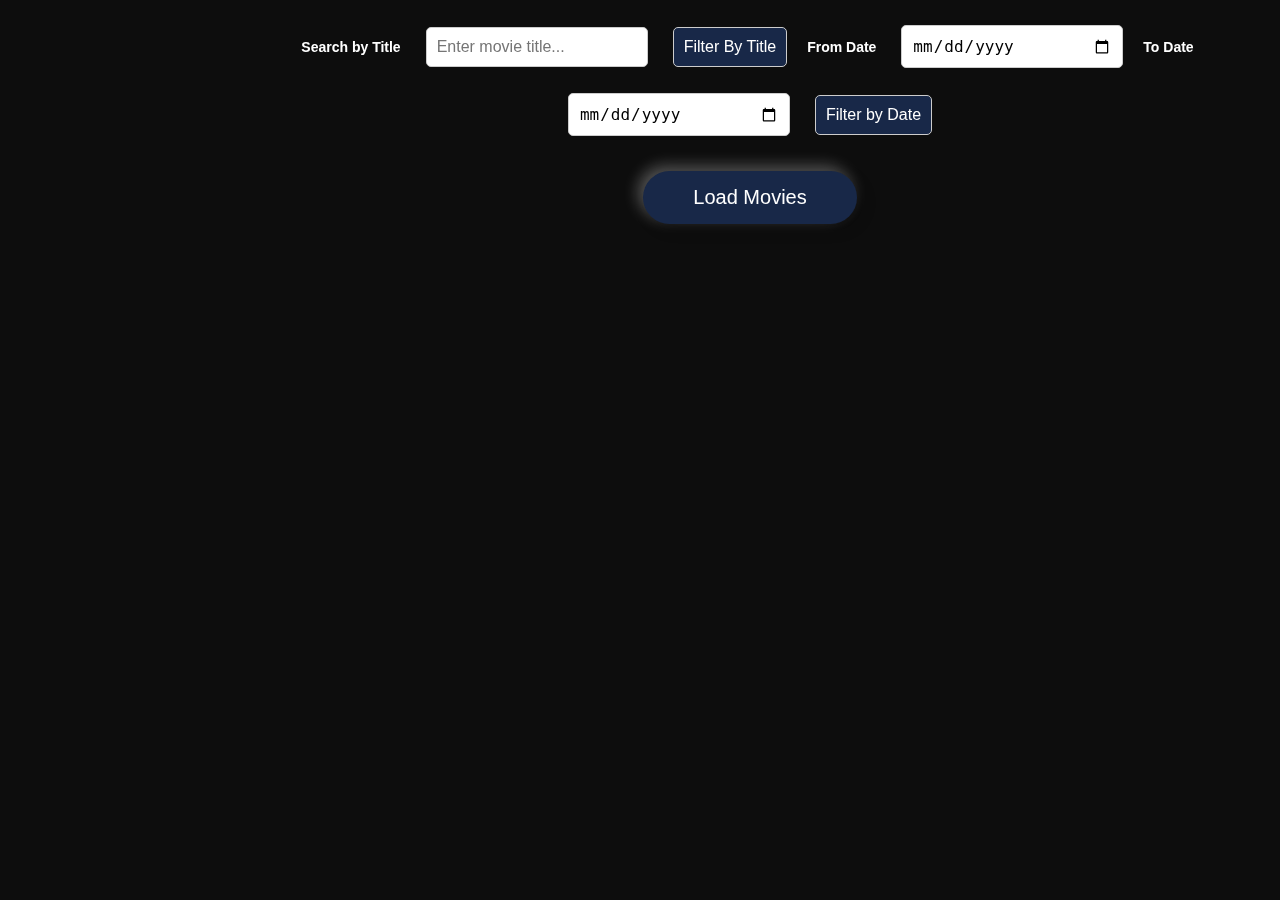
<file: HomeWork/Website/index.html>
﻿<!DOCTYPE html>
<html lang="en">
<head>
    <meta charset="utf-8" />
    <title>My Movies</title>
    <link href="styles/style.css" rel="stylesheet" />
    <link href="styles/notification.css" rel="stylesheet" />
    <link href="styles/navbar.css" rel="stylesheet" />

    <!-- External Libraries -->
    <script src="https://code.jquery.com/jquery-3.7.1.min.js"
            integrity="sha256-/JqT3SQfawRcv/BIHPThkBvs0OEvtFFmqPF/lYI/Cxo="
            crossorigin="anonymous"></script>

    <!-- Application Scripts -->
    <script src="scripts/ajaxCalls.js"></script>
    <script src="scripts/utils.js"></script>
    <script src="scripts/config.js"></script>
    <script src="scripts/domHelpers.js"></script>
    <script src="scripts/handlers.js"></script>
    <script src="scripts/notifications.js"></script>
    <script src="scripts/render.js"></script>
    <script src="scripts/index.js"></script>
    <script src="scripts/navbar.js"></script>

</head>
<body>
    <div class="container">
        <div id="notification" class="notification"></div>
        <div class="filters">
            <!-- Title Filter -->
            <label for="filterTitle" class="filter-label">Search by Title</label>
            <input type="text" id="filterTitle" placeholder="Enter movie title..." />
            <button id="filterTitleBtn">Filter By Title</button>

            <!-- Date Filters -->
            <label for="startDate" class="filter-label">From Date</label>
            <input type="date" id="startDate" />
            <label for="endDate" class="filter-label">To Date</label>
            <input type="date" id="endDate" />
            <button id="filterDateBtn">Filter by Date</button>
        </div>
        <div id="activeFilter" class="active-filter"></div>
        <h1 id="title"></h1>
        <div id="moviesContainer"></div>
        <button id="loadBtn">Load Movies</button>
        <div id="paginationControls" style="display: none;" class="pagination-controls">
            <button id="prevBtn" class="pagination-btn">Previous</button>
            <span id="pageNumbers"></span>
            <button id="nextBtn" class="pagination-btn">Next</button>
        </div>
        <!-- Rent Movie Overlay -->
        <div id="rentOverlay">
            <div id="rentPopup">
                <button id="closeRentPopup">&times;</button>
                <h3>Rent Movie</h3>
                <form id="rentMovieForm">
                    <div>
                        <label>
                            Rent until:
                            <input type="date" id="rentUntilInput" required min="">
                        </label>
                    </div>
                    <div>
                        Total cost: <span id="rentCost">0</span> $
                    </div>
                    <button type="submit" class="btn">Confirm Rent</button>
                </form>
            </div>
        </div>
    </div>
</body>
</html>
</file>
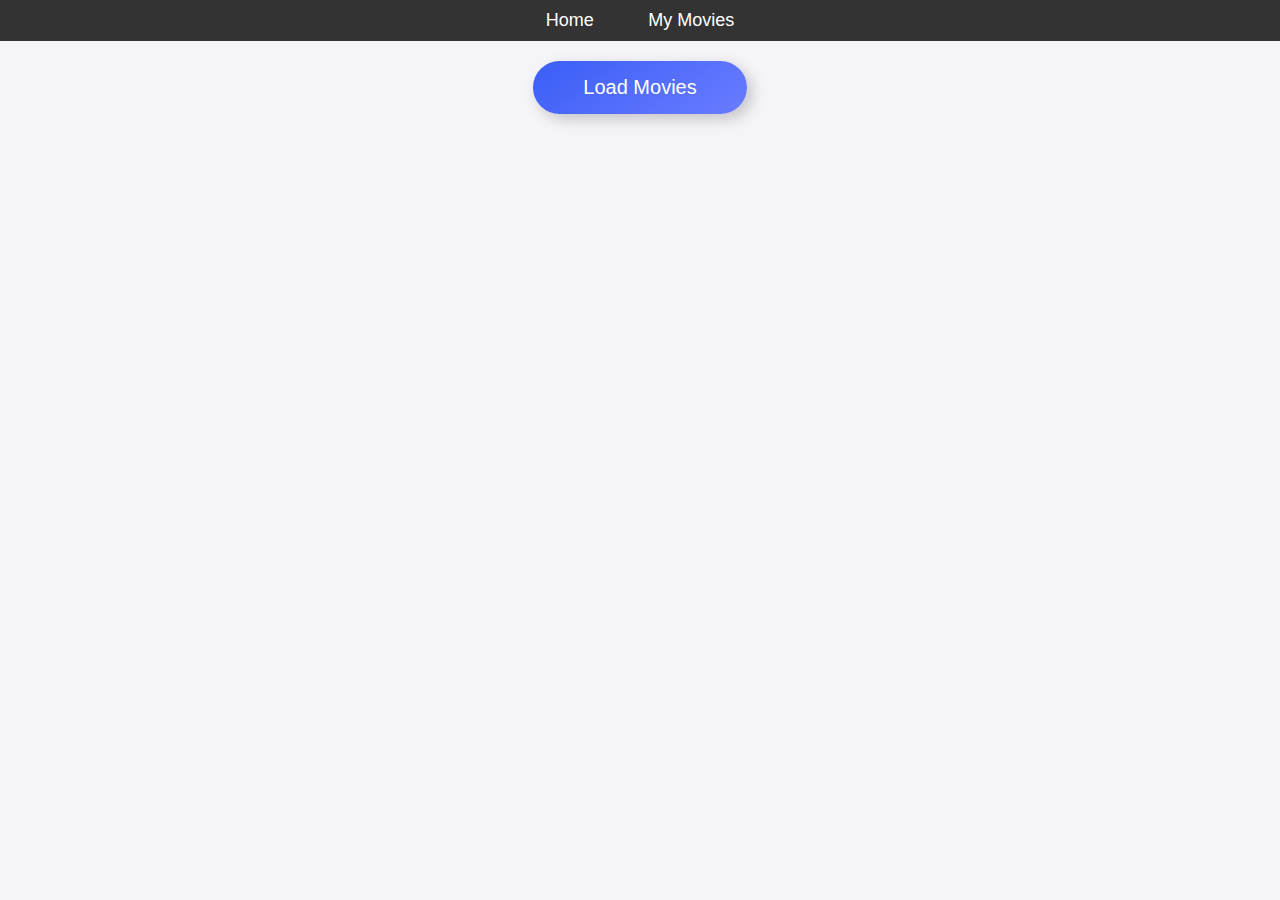
<file: hw2/MoviesWebsite/index.html>
﻿<!DOCTYPE html>
<html>
<head>
    <meta charset="utf-8" />
    <title></title>
    <link href="styles/style.css" rel="stylesheet" />
    <script src="scripts/movies-db.js"></script>
    <script src="https://code.jquery.com/jquery-3.7.1.min.js"
            integrity="sha256-/JqT3SQfawRcv/BIHPThkBvs0OEvtFFmqPF/lYI/Cxo="
            crossorigin="anonymous"></script>
    <script src="scripts/ajaxCalls.js"></script>
    <script>
        $(document).ready(renderMovies);


        function renderMovies() {
          
            const moviesContainer = $('#moviesContainer');
            const title = $('#title');


            $('#loadBtn').click(function () {
                $(this).hide();
                title.text("All Movies");
                moviesContainer.empty();
                // Render Movies
                movies.forEach(function (movie) {
                    const movieCard = `
                                        <div class="movie-card">
                                            <img src="${movie.primaryImage}" alt="${movie.primaryTitle}">
                                            <h3>${movie.primaryTitle} (${movie.startYear})</h3>
                                            <p>${movie.description}</p>
                                            <button class="btn" onclick="sendToServer('${movie.id}')">Add to Cart</button>
                                        </div>
                                        `;
                    moviesContainer.append(movieCard);
                });
            });
        }
        
        
       
        function sendToServer(movieId) {

            const movie = movies.find(m => m.id == movieId) 

            const movieToSend = {
                Id: movie.id,
                Url: movie.url,
                PrimaryTitle: movie.primaryTitle,
                Description: movie.description,
                PrimaryImage: movie.primaryImage,
                Year: movie.endYear,
                ReleaseDate: movie.releaseDate,
                Language: movie.language,
                Budget: movie.budget,
                GrossWorldwide: movie.grossWorldwide,
                Genres: movie.genres,
                IsAdult: movie.isAdult,
                RuntimeMinutes: movie.runtimeMinutes,
                AverageRating: movie.averageRating,
                NumVotes: movie.numVotes
            }
            const port = 7284
            const url = `https://localhost:${port}/api/Movies`;
            console.log(movie)
            console.log(movieToSend)
            ajaxCall("POST", url, JSON.stringify(movieToSend), insertSCB, insertECS)
           
        }
        function insertSCB(res) {
            console.log(res);
        }

        function insertECS(err) {
            console.log(err);
        }

    </script>
</head>
<body>
    <header>
        <nav>
            <a href="index.html">Home</a>
            <a href="MyMovies.html">My Movies</a>
        </nav>
    </header>
    <div class="container">
        <button id="loadBtn">Load Movies</button>
        <h1 id="title"></h1>
        <div id="moviesContainer"></div>
    </div>

</body>
</html>
</file>
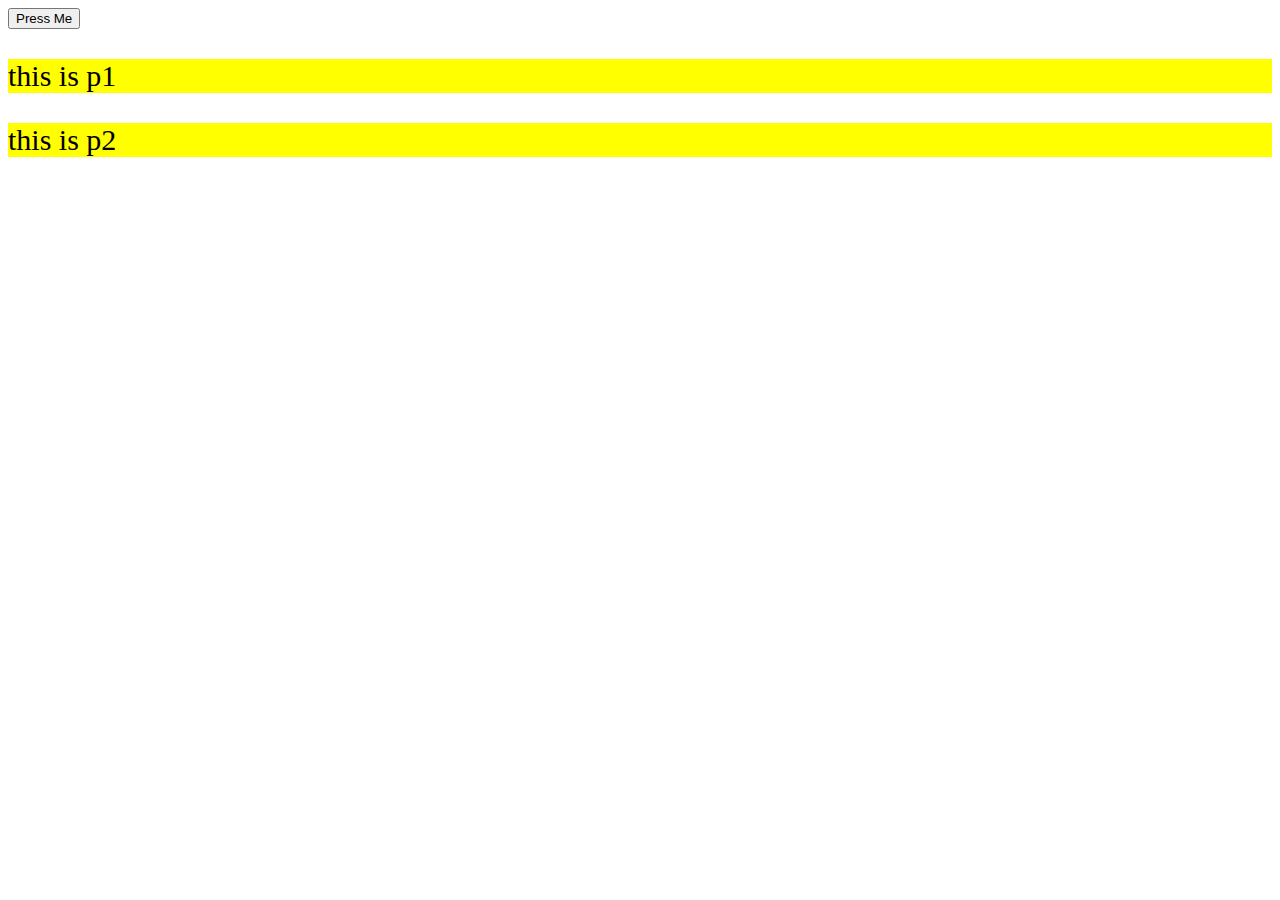
<file: Lessons/jQueryDemo/index.html>
﻿
<html>
<head>
    <meta charset="utf-8" />
    <title></title>

    <script src="https://code.jquery.com/jquery-3.7.1.min.js"
            integrity="sha256-/JqT3SQfawRcv/BIHPThkBvs0OEvtFFmqPF/lYI/Cxo="
            crossorigin="anonymous"></script>


    <style>
        p {
            background-color:yellow;
            font-size:30px;
        }

    </style>


    <script>

        $(document).ready(startOnReady);

        function startOnReady() {
            $("#btn1").click(function () {

               // $("p").hide();
                $("p").eq(1).hide();

            })
        }




    </script>

</head>
<body>

    <button id="btn1">Press Me</button>

    <p> this is p1</p>
    <p> this is p2</p>



</body>
</html>
</file>
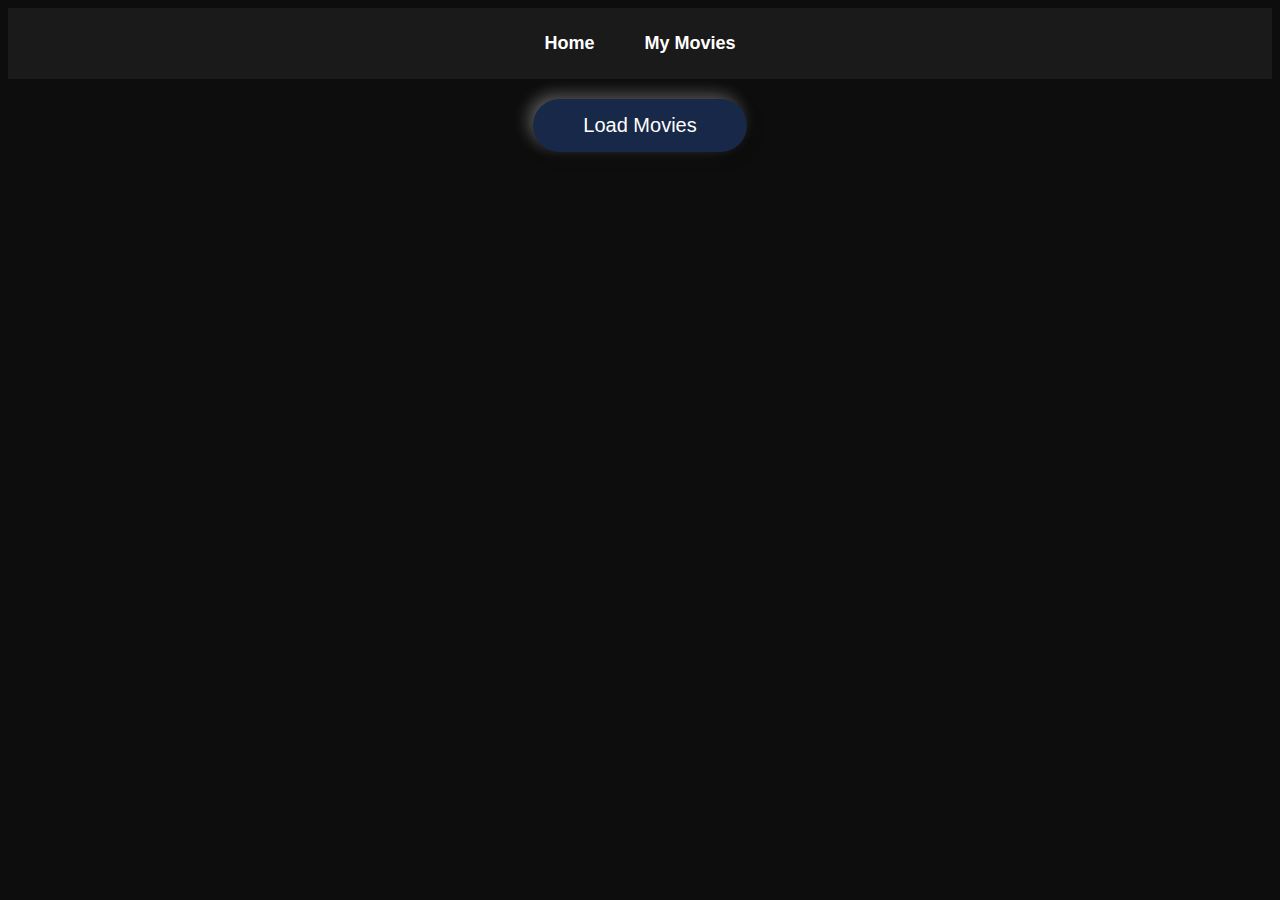
<file: task2ServerSide/Website/index.html>
﻿<!DOCTYPE html>
<html>
<head>
    <meta charset="utf-8" />
    <meta http-equiv="Cache-Control" content="no-cache, no-store, must-revalidate" />
    <meta http-equiv="Pragma" content="no-cache" />
    <meta http-equiv="Expires" content="0" />
    <title>My Movies</title>
    <link href="styles/style.css" rel="stylesheet" />
    <script src="dataBase/movies-db.js"></script>
    <script src="scripts/ajaxCalls.js"></script>
    <script src="https://code.jquery.com/jquery-3.7.1.min.js"
            integrity="sha256-/JqT3SQfawRcv/BIHPThkBvs0OEvtFFmqPF/lYI/Cxo="
            crossorigin="anonymous"></script>
    <script src="scripts/shared.js"></script>
    <script>
        $(document).ready(renderMovies);

        function renderMovies() {
            const moviesContainer = $('#moviesContainer');
            const title = $('#title');

            $('#loadBtn').click(function () {
                $(this).hide();
                title.text("All Movies");
                moviesContainer.empty();
                renderMovieCards('Add to Cart', addToCart, moviesContainer, movies);
            });
        }

        function addToCart(movieId) {
            const movie = movies.find(movie => movie.id === movieId);
            const movieToSend = {
                id: 1,
                url: movie.url,
                primaryTitle: movie.primaryTitle,
                description: movie.description,
                primaryImage: movie.primaryImage,
                year: movie.startYear,
                releaseDate: movie.releaseDate,
                language: movie.language,
                budget: movie.budget,
                grossWorldwide: movie.grossWorldwide,
                genres: Array.isArray(movie.genres) ? movie.genres.join(",") : movie.genres,
                isAdult: movie.isAdult,
                runtimeMinutes: movie.runtimeMinutes,
                averageRating: movie.averageRating,
                numVotes: movie.numVotes
            };
            sendToServer(movieToSend);
        }

        function sendToServer(movie) {
            ajaxCall(
                'POST',
                urlAddToCart,
                JSON.stringify(movie),
                (response) => handleSuccess(
                    response,
                    '🎉 Success! The movie has been added to your cart. You can view it in "My Movies".',
                    'ℹ️ This movie is already in your cart. No duplicate entries allowed.'
                ),
                (error) => handleError(
                    error
                )
            );
        }
    </script>
</head>
<body>
    <header>
        <nav>
            <a href="index.html">Home</a>
            <a href="MyMovies.html">My Movies</a>
        </nav>
    </header>
    <div class="container">
        <div id="notification" class="notification"></div>
        <button id="loadBtn">Load Movies</button>
        <h1 id="title"></h1>
        <div id="moviesContainer"></div>
    </div>
</body>
</html>
</file>
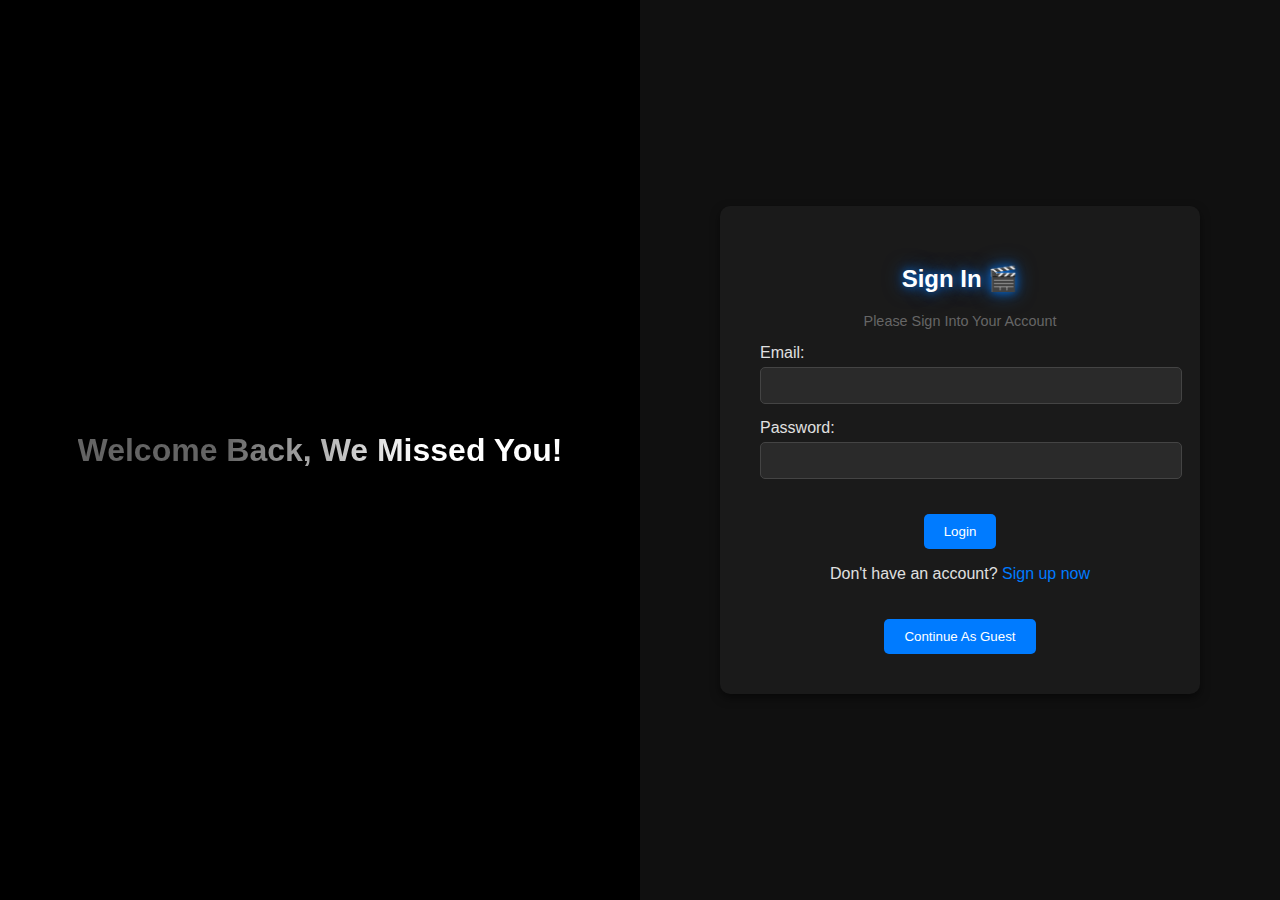
<file: HomeWork/Website/addMovie.html>
﻿<!DOCTYPE html>
<html lang="en">
<head>
    <title>Add Movies</title>
    <meta charset="utf-8">
    <meta name="viewport" content="width=device-width, initial-scale=1">
    <script src="https://ajax.googleapis.com/ajax/libs/jquery/3.3.1/jquery.min.js"></script>
    <script src="scripts/ajaxCalls.js"></script>
    <script src="scripts/notifications.js"></script>
    <script src="scripts/utils.js"></script>
    <script src="scripts/config.js"></script>
    <script src="scripts/addMovie.js"></script>
    <link href="styles/style.css" rel="stylesheet" />
    <link href="styles/notification.css" rel="stylesheet" />

</head>
<body>
    <header>
        <nav id="navbar">
            <a href="index.html">Home</a>
            <a href="MyMovies.html" id="myMovies">My Movies</a>
            <a href="addMovie.html" id="addMovie">Add Movies</a>
            <h3 id="userWelcome">Welcome</h3>
        </nav>
    </header>
    <div class="container">
        <div id="notification" class="notification"></div>
        <form id="movieForm">
            <h2>Insert A new Movie</h2>
            <div class="form-group">
                <label for="url"><span class="red-star">★ </span>URL</label>
                <input type="text" class="form-control" id="url" placeholder="Enter the url of the movie">
            </div>
            <div class="form-group">
                <label for="primaryTitle"><span class="red-star">★ </span>Title</label>
                <input type="text" class="form-control" id="primaryTitle" placeholder="Enter the Title name" required>
            </div>
            <div class="form-group">
                <label for="description"><span class="red-star">★ </span>Description</label>
                <input type="text" class="form-control" id="description" placeholder="Enter a small description about the movie">
            </div>
            <div class="form-group">
                <label for="primaryImage"><span class="red-star">★ </span>Image</label>
                <input type="text" class="form-control" id="primaryImage" placeholder="Enter a link to the movie image" required>
            </div>
            <div class="form-group">
                <label for="year"><span class="red-star">★ </span>Year</label>
                <input type="number" class="form-control" id="year" placeholder="Enter the year" required />
            </div>
            <div class="form-group">
                <label for="releaseDate"><span class="red-star">★ </span>Release Date</label>
                <input type="date" class="form-control" id="releaseDate" placeholder="Enter the release date" required />
            </div>
            <div class="form-group">
                <label for="language"><span class="red-star">★ </span>language</label>
                <input list="language-choices" id="language" name="language-choice" required />

                <datalist id="language-choices">
                    <option value="English"></option>
                    <option value="Italian"></option>
                    <option value="Japanese"></option>
                    <option value="Portuguese"></option>
                    <option value="Korean"></option>
                    <option value="French"></option>
                    <option value="German"></option>
                    <option value="Hindi"></option>
                    <option value="Arabic"></option>
                    <option value="Belarusian"></option>
                    <option value="Danish"></option>
                    <option value="Persian"></option>
                    <option value="Spanish"></option>
                    <option value="Tamil"></option>
                    <option value="Swedish"></option>
                    <option value="Turkish"></option>
                </datalist>
            </div>

            <div class="form-group">
                <label for="budget"><span class="red-star">★ </span>Budget</label>
                <input type="number" class="form-control" id="budget" placeholder="Enter the budget" required />
            </div>
            <div class="form-group">
                <label for="grossWorldwide"><span class="red-star">★ </span>grossWorldwide</label>
                <input type="number" class="form-control" id="grossWorldwide" value = "0"/>
            </div>
            <div class="form-group">
                <label for="genres"><span class="red-star">★ </span>genres</label>
                <input list="genres-choices" id="genres" name="genres-choice" required multiple />
                <datalist id="genres-choices">
                    <option value="Drama"></option>
                    <option value="Crime"></option>
                    <option value="Action"></option>
                    <option value="Adventure"></option>
                    <option value="Fantasy"></option>
                    <option value="Biography"></option>
                    <option value="History"></option>
                    <option value="Western"></option>
                    <option value="Romance"></option>
                    <option value="Sci-Fi"></option>
                    <option value="Mystery"></option>
                    <option value="Family"></option>
                    <option value="Thriller"></option>
                    <option value="War"></option>
                    <option value="Comedy"></option>
                    <option value="Animation"></option>
                    <option value="Music"></option>
                    <option value="Horror"></option>
                    <option value="Film-Noir"></option>
                    <option value="Musical"></option>
                    <option value="Sport"></option>
                </datalist>
            </div>
            <div class="form-group">
                <label for="isAdult">Is Adult</label>
                <input type="checkbox" id="isAdult" />
            </div>
            <div class="form-group">
                <label for="runtimeMinutes"><span class="red-star">★ </span>runtimeMinutes</label>
                <input type="number" class="form-control" id="runtimeMinutes" placeholder="Enter the Runtime in Minutes" required />
            </div>
            <div class="form-group">
                <label for="averageRating"><span class="red-star">★ </span>averageRating</label>
                <input type="number" class="form-control" id="averageRating" value="0" />
            </div>
            <div class="form-group">
                <label for="numVotes"><span class="red-star">★ </span>numVotes</label>
                <input type="number" class="form-control" id="numVotes" value="0" />
            </div>

            <input type="submit" value="Submit BTN" />
        </form>
    </div>


</body>
</html>
</file>
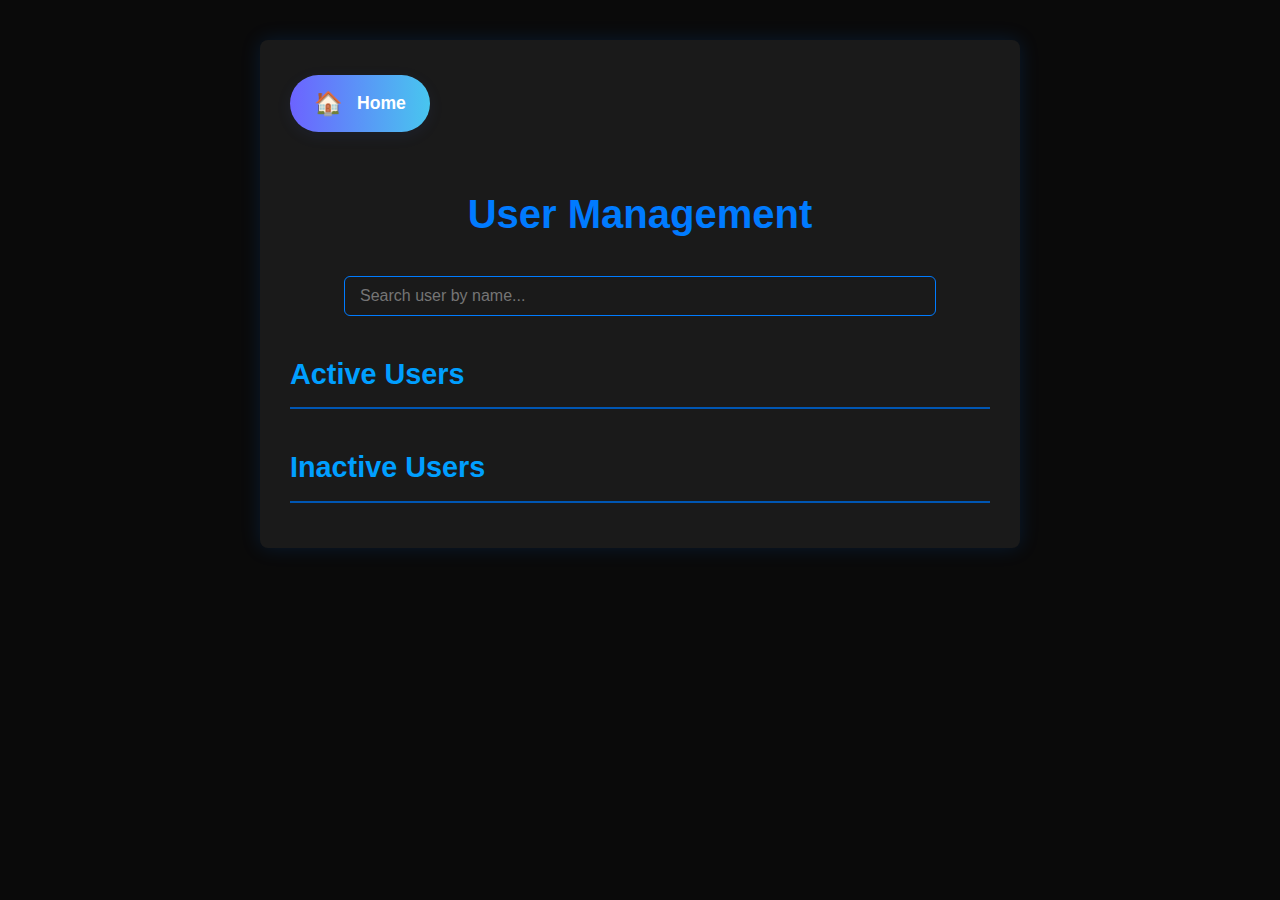
<file: HomeWork/Website/adminPage.html>
﻿<!DOCTYPE html>
<html>
<head>
    <meta charset="utf-8" />
    <title></title>
    <meta name="viewport" content="width=device-width, initial-scale=1.0">
    <title>User Management</title>
    <script src="https://code.jquery.com/jquery-3.6.0.min.js"></script>
    <link href="styles/adminPage.css" rel="stylesheet" />
    <script src="scripts/config.js"></script>
    <script src="scripts/ajaxCalls.js"></script>
    <script src="scripts/adminPage.js"></script>

</head>
<body>
    <div class="container">
        <a href="index.html" class="home-link"><span>🏠</span> Home</a>
        <h1>User Management</h1>

        <div class="search-bar">
            <input type="text" id="search-input" placeholder="Search user by name...">
        </div>

        <div class="user-list-section">
            <h2>Active Users</h2>
            <ul id="active-users-list">
                <!-- Active users will be dynamically inserted here -->
            </ul>
        </div>

        <div class="user-list-section">
            <h2>Inactive Users</h2>
            <ul id="inactive-users-list">
                <!-- Inactive users will be dynamically inserted here -->
            </ul>
        </div>
    </div>

    <template id="user-item-template">
        <li class="user-item">
            <span class="user-name">User Name</span>
            <button class="user-action-button">Action</button>
        </li>
    </template>
</body>
</html>
</file>
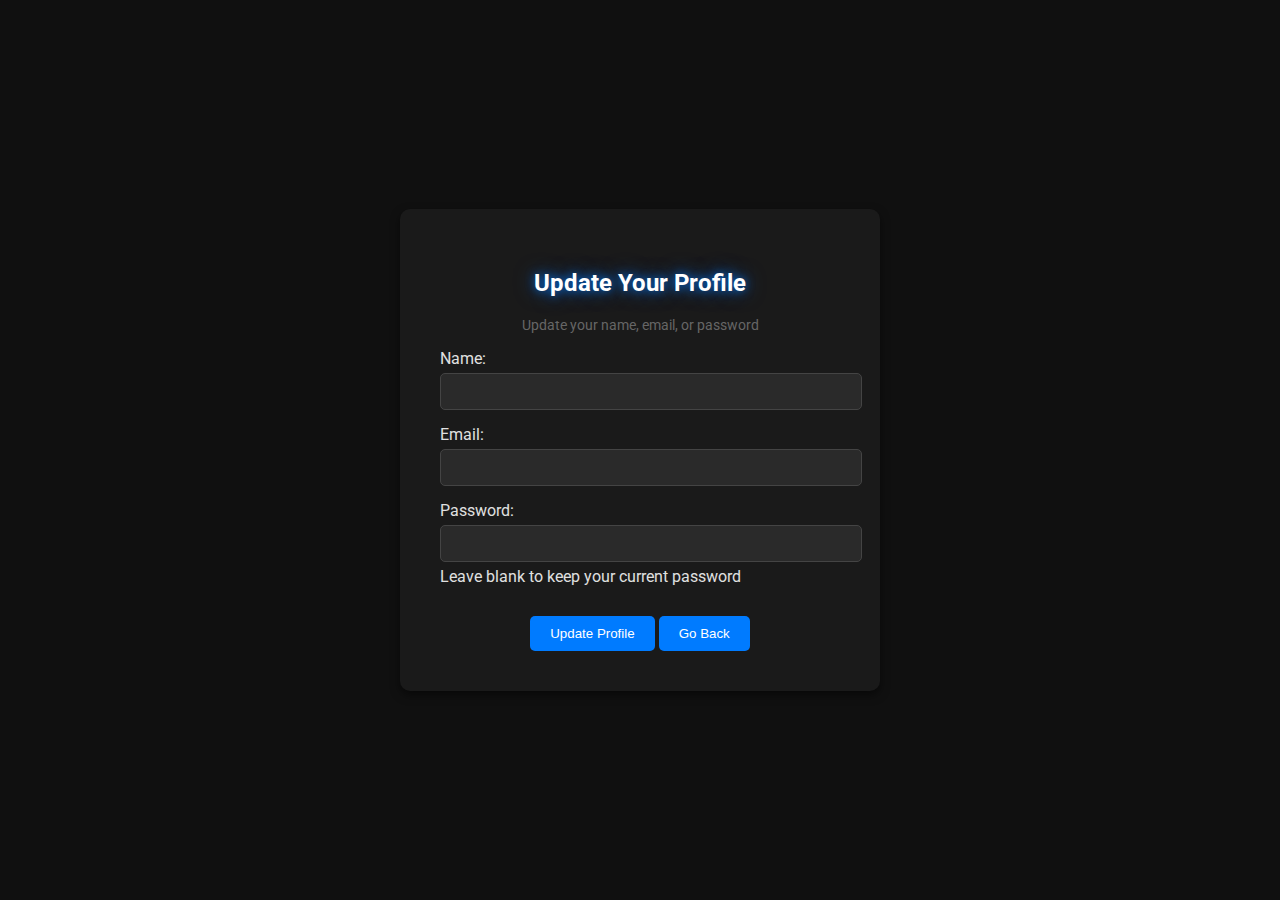
<file: HomeWork/Website/editMyProfile.html>
﻿<!DOCTYPE html>
<html lang="en">
<head>
    <meta charset="utf-8" />
    <title>Login & Register</title>
    <link href="https://fonts.googleapis.com/css2?family=Roboto:wght@400;700&display=swap" rel="stylesheet">
    <link href="styles/editMyProfile.css" rel="stylesheet" />
    <link href="styles/notification.css" rel="stylesheet" />
    <script src="https://code.jquery.com/jquery-3.7.1.min.js"
            integrity="sha256-/JqT3SQfawRcv/BIHPThkBvs0OEvtFFmqPF/lYI/Cxo="
            crossorigin="anonymous"></script>
    <script src="scripts/config.js"></script>
    <script src="scripts/utils.js"></script>
    <script src="scripts/ajaxCalls.js"></script>
    <script src="scripts/notifications.js"></script>
    <script src="scripts/editMyProfile.js"></script>
</head>
<body>
    <div class="notification-container" id="notificationContainer"></div> <!-- Notification container -->

    <div class="container" id="container">
        <div id="notification" class="notification"></div>

        <div class="login-container">
            <form id="editProfileForm">
                <h2>Update Your Profile</h2>
                <p class="subtext">Update your name, email, or password</p>
                <label>
                    Name:
                    <input type="text" id="updateName" required pattern="^[A-Za-z]{2,}$" title="Name must be at least 2 letters and contain only letters.">
                </label>
                <label>
                    Email:
                    <input type="email" id="updateEmail" required pattern="[^@\s]+@[^@\s]+\.[^@\s]+" title="Invalid email address">
                </label>
                <label>
                    Password:
                    <input type="password" id="updatePassword" pattern="^(?=.*[A-Z])(?=.*\d).{8,}$" title="Password must be at least 8 characters long, include at least 1 uppercase letter and 1 number.">
                    <span class="form-helper">Leave blank to keep your current password</span>
                </label>
                <button type="submit" id="submitProfileUpdate">Update Profile</button>
                <button type="button" id="goBack" class="goBack">Go Back</button>
            </form>
        </div>
    </div>
</body>
</html>
</file>
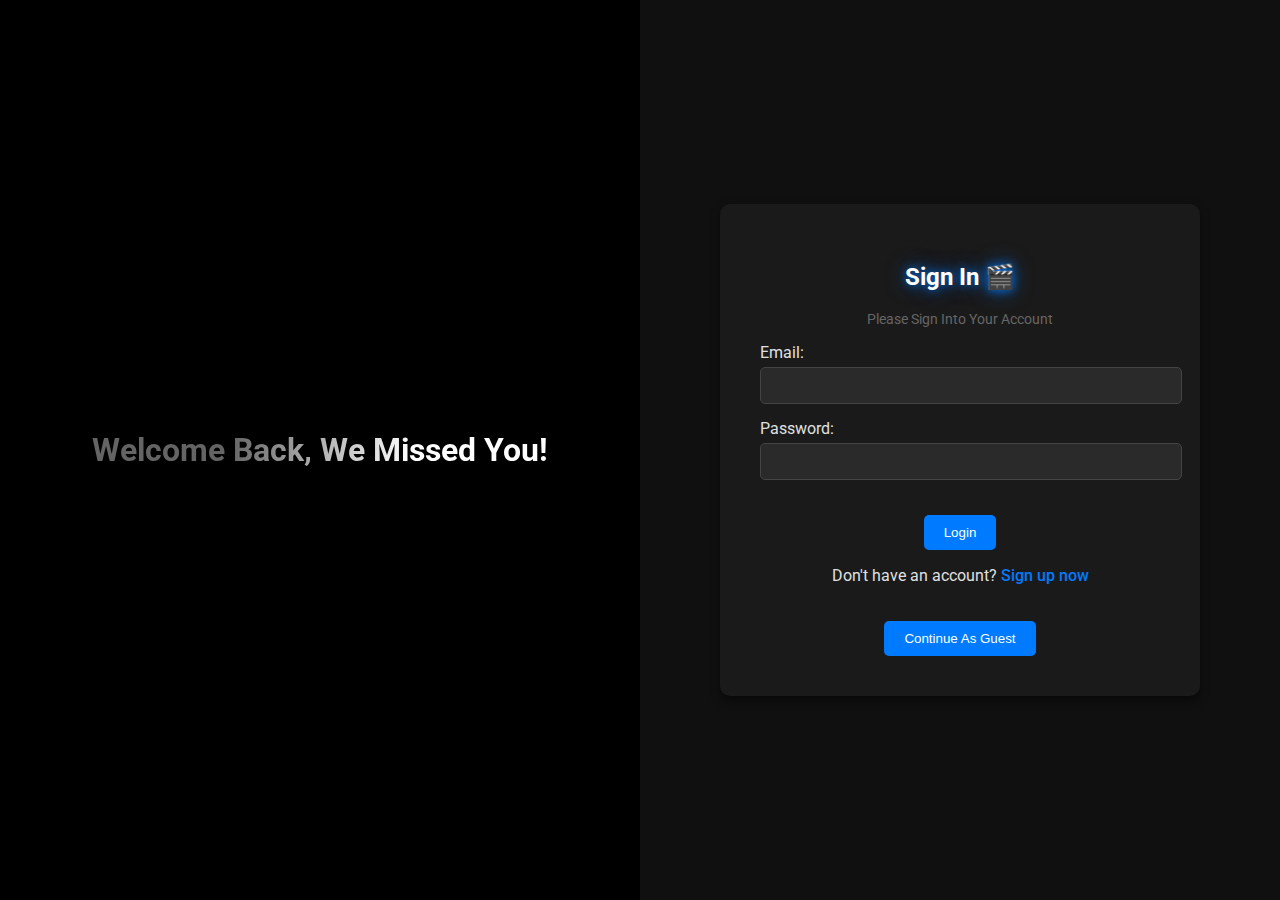
<file: HomeWork/Website/login.html>
﻿<!DOCTYPE html>
<html lang="en">
<head>
    <meta charset="utf-8" />
    <title>Login & Register</title>
    <link href="https://fonts.googleapis.com/css2?family=Roboto:wght@400;700&display=swap" rel="stylesheet">
    <link href="styles/login.css" rel="stylesheet" />
    <link href="styles/notification.css" rel="stylesheet" />
    <script src="https://code.jquery.com/jquery-3.7.1.min.js"
            integrity="sha256-/JqT3SQfawRcv/BIHPThkBvs0OEvtFFmqPF/lYI/Cxo="
            crossorigin="anonymous"></script>
    <script src="scripts/config.js"></script>
    <script src="scripts/utils.js"></script>
    <script src="scripts/ajaxCalls.js"></script>
    <script src="scripts/notifications.js"></script>
    <script src="scripts/loginRegister.js"></script>
</head>
<body>
    <div class="notification-container" id="notificationContainer"></div> <!-- Notification container -->

    <div class="container" id="container">
        <div id="notification" class="notification"></div>
        <!-- Register Form -->
        <div class="register-container">
            <form id="registerForm">
                <h2>Create an Account 🍿</h2>
                <p class="subtext">Fill in your details to create an account.</p>
                <label>Name: <input type="text" id="createName" required pattern="^[A-Za-z]{2,}$" title="Name must be at least 2 letters and contain only letters."></label>
                <label>Email: <input type="email" id="createEmail" required></label>
                <label>Password: <input type="password" id="createPassword" required pattern="^(?=.*[A-Z])(?=.*\d).{8,}$" title="Password must be at least 8 characters long, include at least 1 uppercase letter and 1 number."></label>
                <label>ID: <input type="text" id="createId" required pattern="^\d+$" title="ID must be a numeric value."></label>
                <button type="submit" id="registerButton">Register</button>
                <p>Already have an account? <a href="#" id="openLogin">Login here</a></p>
                <button type="button" class="continue-as-guest secondary-button">Continue As Guest</button>
            </form>
        </div>

        <!-- Login Form -->
        <div class="login-container">
            <form id="loginForm" class="show">
                <h2>Sign In 🎬</h2>
                <p class="subtext">Please Sign Into Your Account</p>
                <label>Email: <input type="text" id="loginEmail" required></label>
                <label>Password: <input type="password" id="loginPassword" required></label>
                <button type="submit" id="loginButton">Login</button>
                <p>Don't have an account? <a href="#" id="openRegister">Sign up now</a></p>
                <button type="button" class="continue-as-guest secondary-button">Continue As Guest</button>
            </form>
        </div>

        <!-- Black Cover -->
        <div class="black-cover">
            <h1>Welcome Back, We Missed You!</h1>
        </div>
    </div>
</body>
</html>
</file>
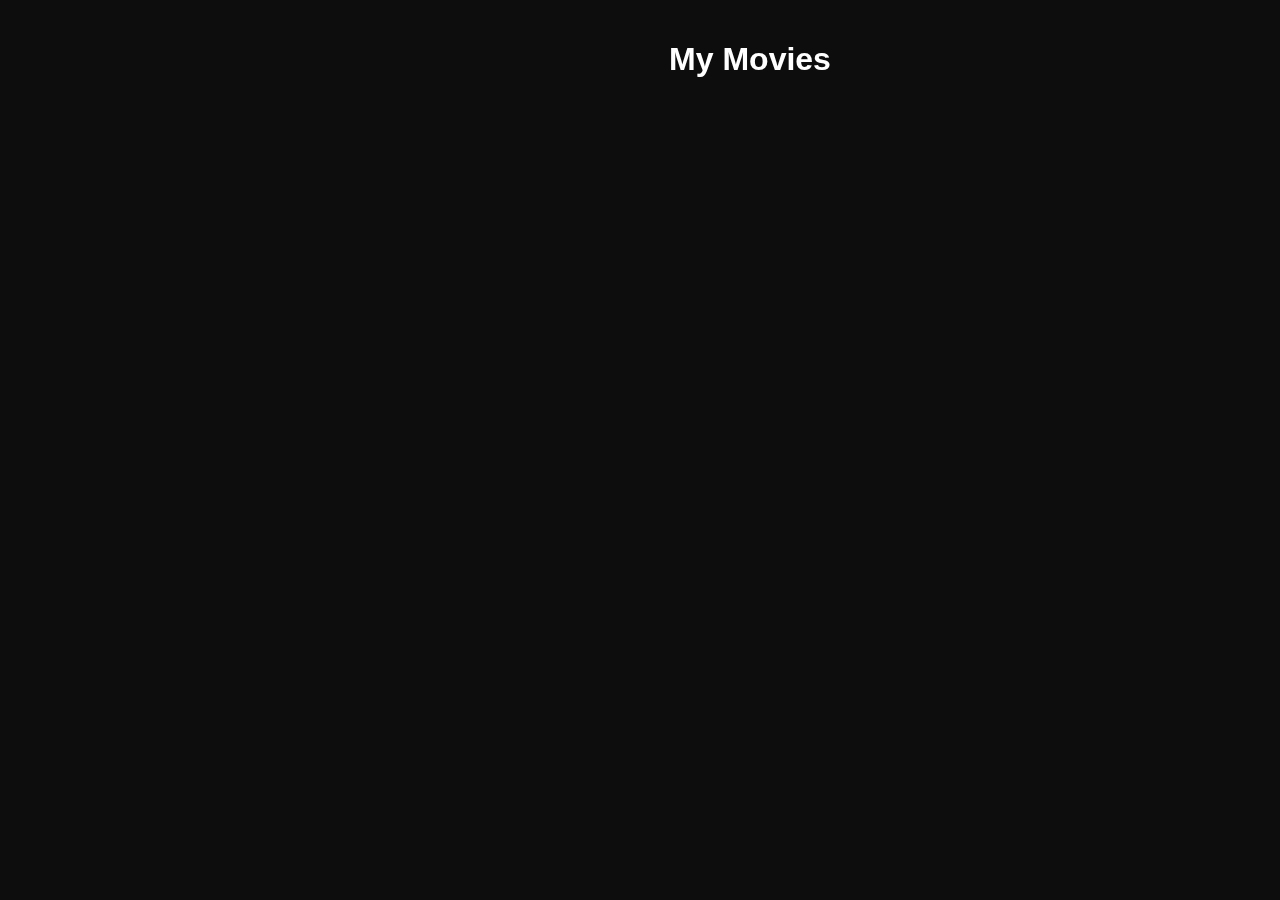
<file: HomeWork/Website/MyMovies.html>
﻿<!DOCTYPE html>
<html lang="en">
<head>
    <meta charset="utf-8" />
    <title>My Movies</title>
    <link href="styles/style.css" rel="stylesheet" />
    <link href="styles/notification.css" rel="stylesheet" />
    <link href="styles/navbar.css" rel="stylesheet" />

    <!-- External Libraries -->
    <script src="https://code.jquery.com/jquery-3.7.1.min.js"
            integrity="sha256-/JqT3SQfawRcv/BIHPThkBvs0OEvtFFmqPF/lYI/Cxo="
            crossorigin="anonymous"></script>

    <!-- Application Scripts -->
    <script src="scripts/ajaxCalls.js"></script>
    <script src="scripts/utils.js"></script>
    <script src="scripts/config.js"></script>
    <script src="scripts/domHelpers.js"></script>
    <script src="scripts/handlers.js"></script>
    <script src="scripts/notifications.js"></script>
    <script src="scripts/render.js"></script>
    <script src="scripts/myMovies.js"></script>
    <script src="scripts/navbar.js"></script>
</head>
<body>
    <div class="container">
        <div id="notification" class="notification"></div>
        <h1 id="title">My Movies</h1>
        <div id="moviesContainer"></div>
        <!-- Pass Movie Overlay -->
        <div id="passOverlay">
            <div id="passPopup">
                <button id="closePassPopup">&times;</button>
                <h3>Pass Movie</h3>
                <form id="passMovieForm">
                    <div>
                        <label>
                            Pass to user:
                            <select id="userSelect" required></select>
                        </label>
                    </div>
                    <button type="submit" class="btn">Confirm Pass</button>
                </form>
            </div>
        </div>
    </div>
</body>
</html>
</file>
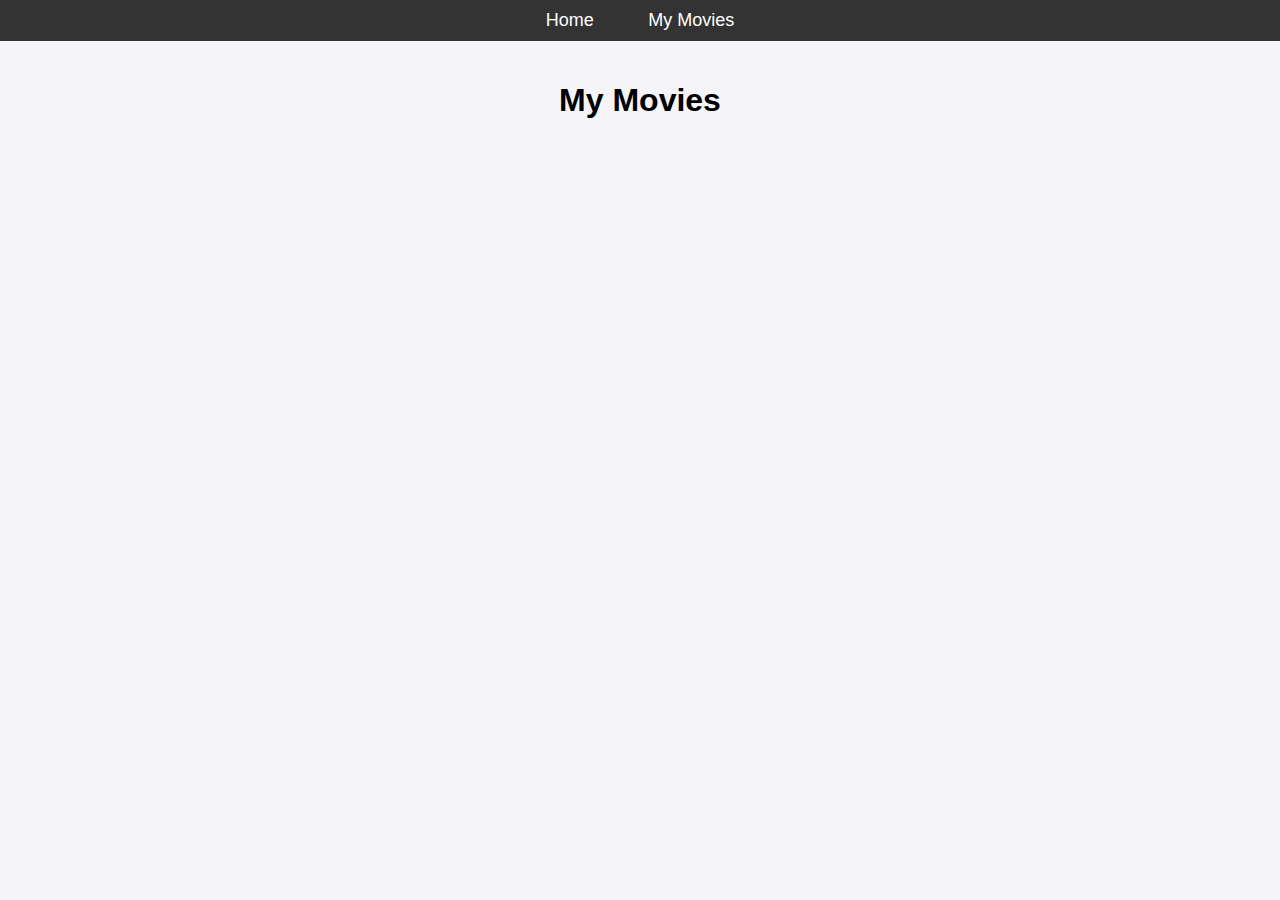
<file: hw2/MoviesWebsite/MyMovies.html>
﻿<!DOCTYPE html>
<html>
<head>
    <meta charset="utf-8" />
    <title></title>
    <link href="styles/style.css" rel="stylesheet" />
    <script src="https://code.jquery.com/jquery-3.7.1.min.js"
            integrity="sha256-/JqT3SQfawRcv/BIHPThkBvs0OEvtFFmqPF/lYI/Cxo="
            crossorigin="anonymous"></script>
    <script src="scripts/ajaxCalls.js"></script>
    <script>
        $(document).ready(readAllMovies);

        function readAllMovies() {
            const port = 7284
            const url = `https://localhost:${port}/api/Movies`;

            ajaxCall("GET", url, "", readSCB, readECS)
        }
        function readSCB(res) {
            console.log(res);
        }
        function readECS(err) {
            console.log(err);
        }

    </script>
</head>
<body>
    <header>
        <nav>
            <a href="index.html">Home</a>
            <a href="MyMovies.html">My Movies</a>
        </nav>
    </header>
    <div class="container">
        <h1>My Movies</h1>
        <div id="moviesContainer"></div>
    </div>
</body>
</html>
</file>
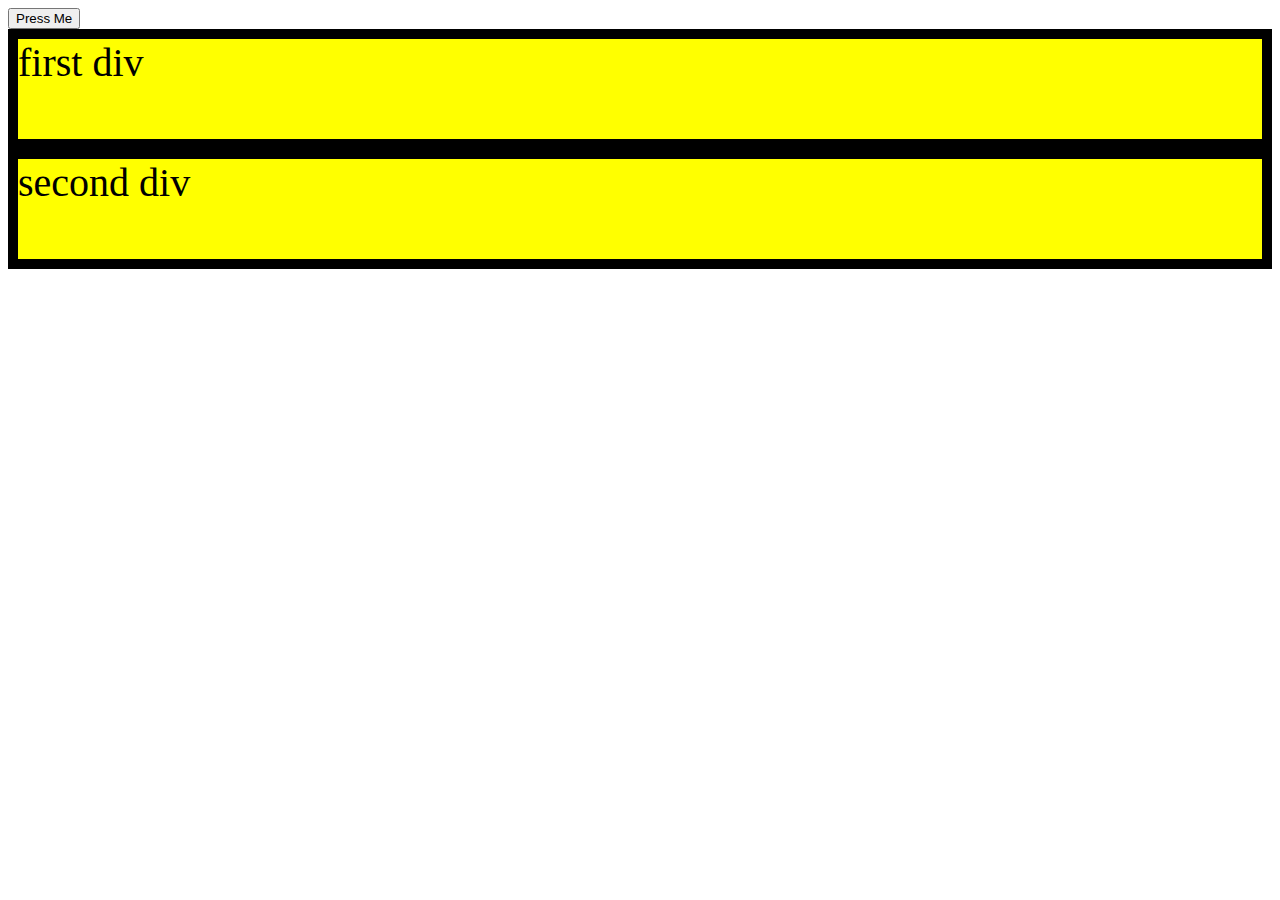
<file: Lessons/jQueryDemo/jQueryAfternoon.html>
﻿<!DOCTYPE html>
<html>
<head>
    <meta charset="utf-8" />
    <title></title>
    <script src="https://code.jquery.com/jquery-3.7.1.min.js"
            integrity="sha256-/JqT3SQfawRcv/BIHPThkBvs0OEvtFFmqPF/lYI/Cxo="
            crossorigin="anonymous"></script>


    <style>

        div {
            height:100px;
            background-color:yellow;
            border:10px solid black;
            font-size:40px;
        }

    </style>

    <script>

        function handleClick() {

            //$("div").hide();
            $("div").eq(1).animate({
                opacity: "0.1"
            }, "slow");

        }

        $(document).ready(function () {

            $("#btn1").click(handleClick);

        })
    





    </script>



</head>
<body>

    <button id="btn1"> Press Me </button>


    <div id="d1"> first div</div>


    <div id="d2"> second div</div>




</body>
</html>
</file>
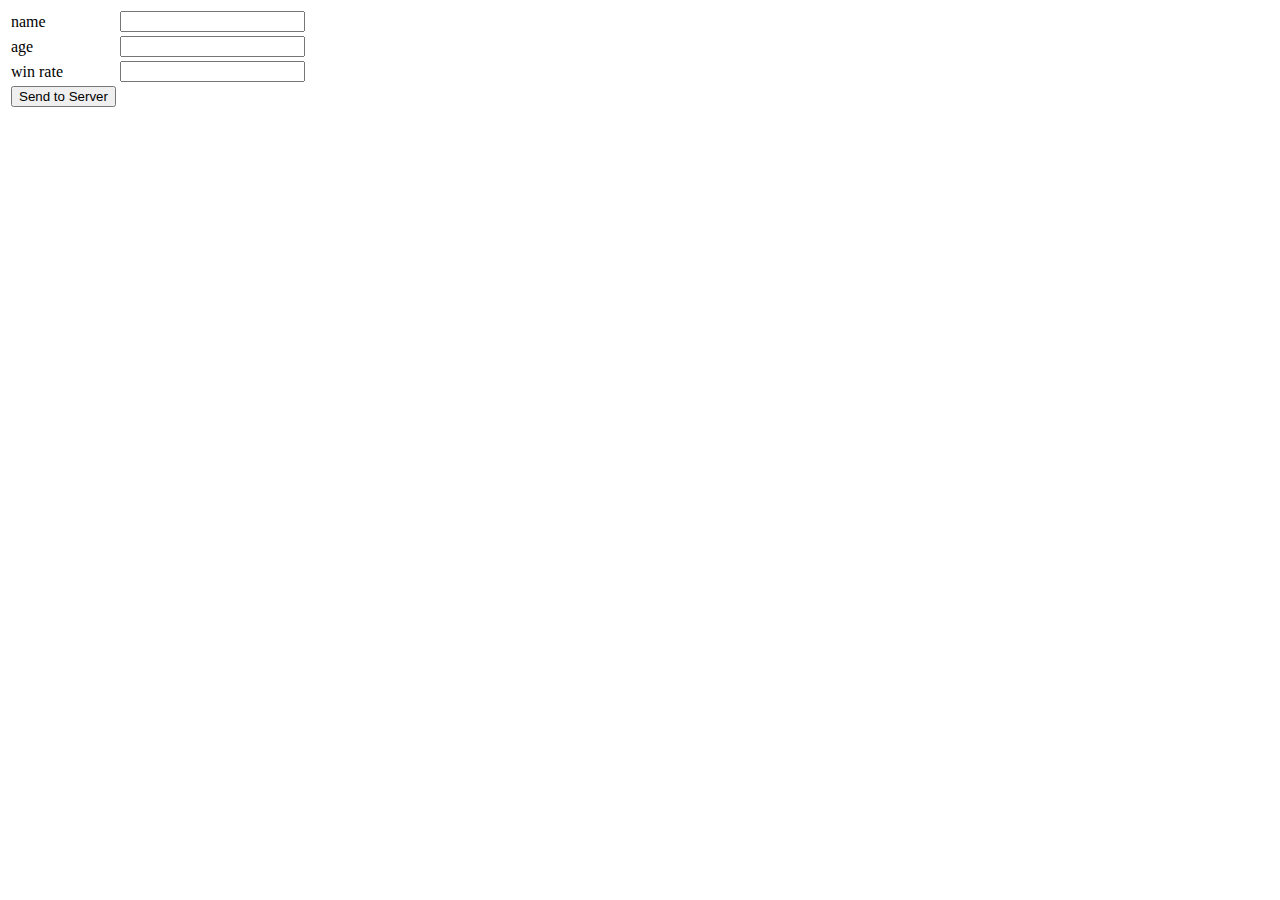
<file: Lessons/jQueryDemo/tennis.html>
﻿<!DOCTYPE html>
<html>
<head>
    <meta charset="utf-8" />
    <title></title>

    <script src="https://code.jquery.com/jquery-3.7.1.min.js"
            integrity="sha256-/JqT3SQfawRcv/BIHPThkBvs0OEvtFFmqPF/lYI/Cxo="
            crossorigin="anonymous"></script>

    <script src="scripts/ajaxCalls.js"></script>

    <script>

        $(document).ready(init);

        function init() {
            port = 7274
            url = `https://localhost:${port}/api/Players`;
            $("#sendBTN").click(sendToServer)
            readAllPlayers();

        }

        function readAllPlayers() {

            ajaxCall("GET", url, "", readSCB, readECB)

        }


        function readSCB(res) {
            console.log(res);
        }

        function readECB(err) {
            console.log(err);
        }


        function sendToServer() {

            // collect data from the controls

            const player = {
                Name: $("#nameTB").val(),
                Age: $("#ageTB").val(),
                WinRate: $("#winTB").val()
            }

            console.log(player);


            ajaxCall("POST", url, JSON.stringify(player), insertSCB, insertECB)



            // send the data to the server

        }

        function insertSCB(res) {
            console.log(res);
        }

        function insertECB(err) {
            console.log(err);
        }


        //'https://localhost:7274/api/Players
        
    </script>
</head>


<body>

    <table>
        <tr>
            <td>name</td>
            <td>
                <input type="text" id="nameTB" />
            </td>
        </tr>
        <tr>
            <td>age</td>
            <td>
                <input type="number" id="ageTB" />
            </td>
        </tr>
        <tr>
            <td>win rate</td>
            <td>
                <input type="number" id="winTB" />
            </td>
        </tr>
        <tr>
            
            <td>
                <button id="sendBTN">Send to Server </button>
            </td>
        </tr>
    </table>


</body>
</html>
</file>
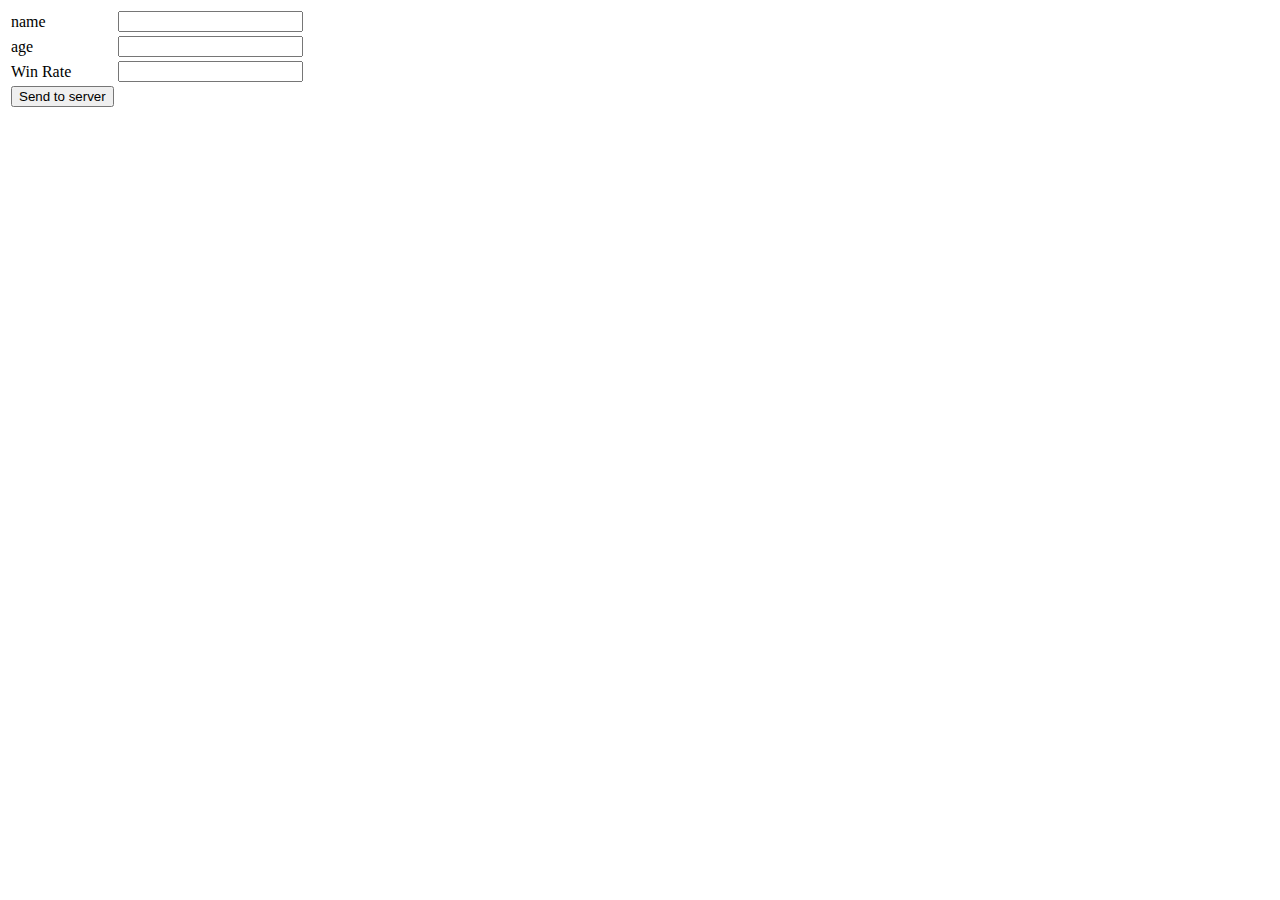
<file: Lessons/jQueryDemo/tennisAfternoon.html>
﻿<!DOCTYPE html>
<html>
<head>
    <meta charset="utf-8" />
    <title></title>

    <script src="https://code.jquery.com/jquery-3.7.1.min.js"
            integrity="sha256-/JqT3SQfawRcv/BIHPThkBvs0OEvtFFmqPF/lYI/Cxo="
            crossorigin="anonymous"></script>

    <script src="scripts/ajaxCalls.js"></script>

    <script>

        $(document).ready(init);


        function init() {
            $("#btn1").click(sendToServer);

            port = "7274";

            url = `https://localhost:${port}/api/Players`;

            ajaxCall("GET", url, "", readSCB, readECB);


        }

        function readSCB(res) {
            console.log(res);
        }

        function readECB(err) {
            console.log(err);
        }


        function sendToServer() {

            // collect the values from the controls
            const player = {
                Name: $("#nameTB").val(),
                Age: $("#ageTB").val(),
                WinRate: $("#winTB").val()

            }

            console.log(player);



            ajaxCall("POST", url, JSON.stringify(player), sendSCB, sendECB);

            // send it to the server


        }

        function sendSCB(res) {
            console.log(res);
        }

        function sendECB(err) {
            console.log(err);
        }


    </script>


</head>
<body>

    <table>
        <tr>
            <td>name</td>
            <td><input type="text" id="nameTB" /></td>
        </tr>
        <tr>
            <td>age</td>
            <td><input type="number" id="ageTB" /></td>
        </tr>
        <tr>
            <td>Win Rate</td>
            <td><input type="number" id="winTB" /></td>
        </tr>
        <tr>
            <td>
                <button id="btn1">Send to server</button>
            </td>
        </tr>
    </table>

</body>
</html>
</file>
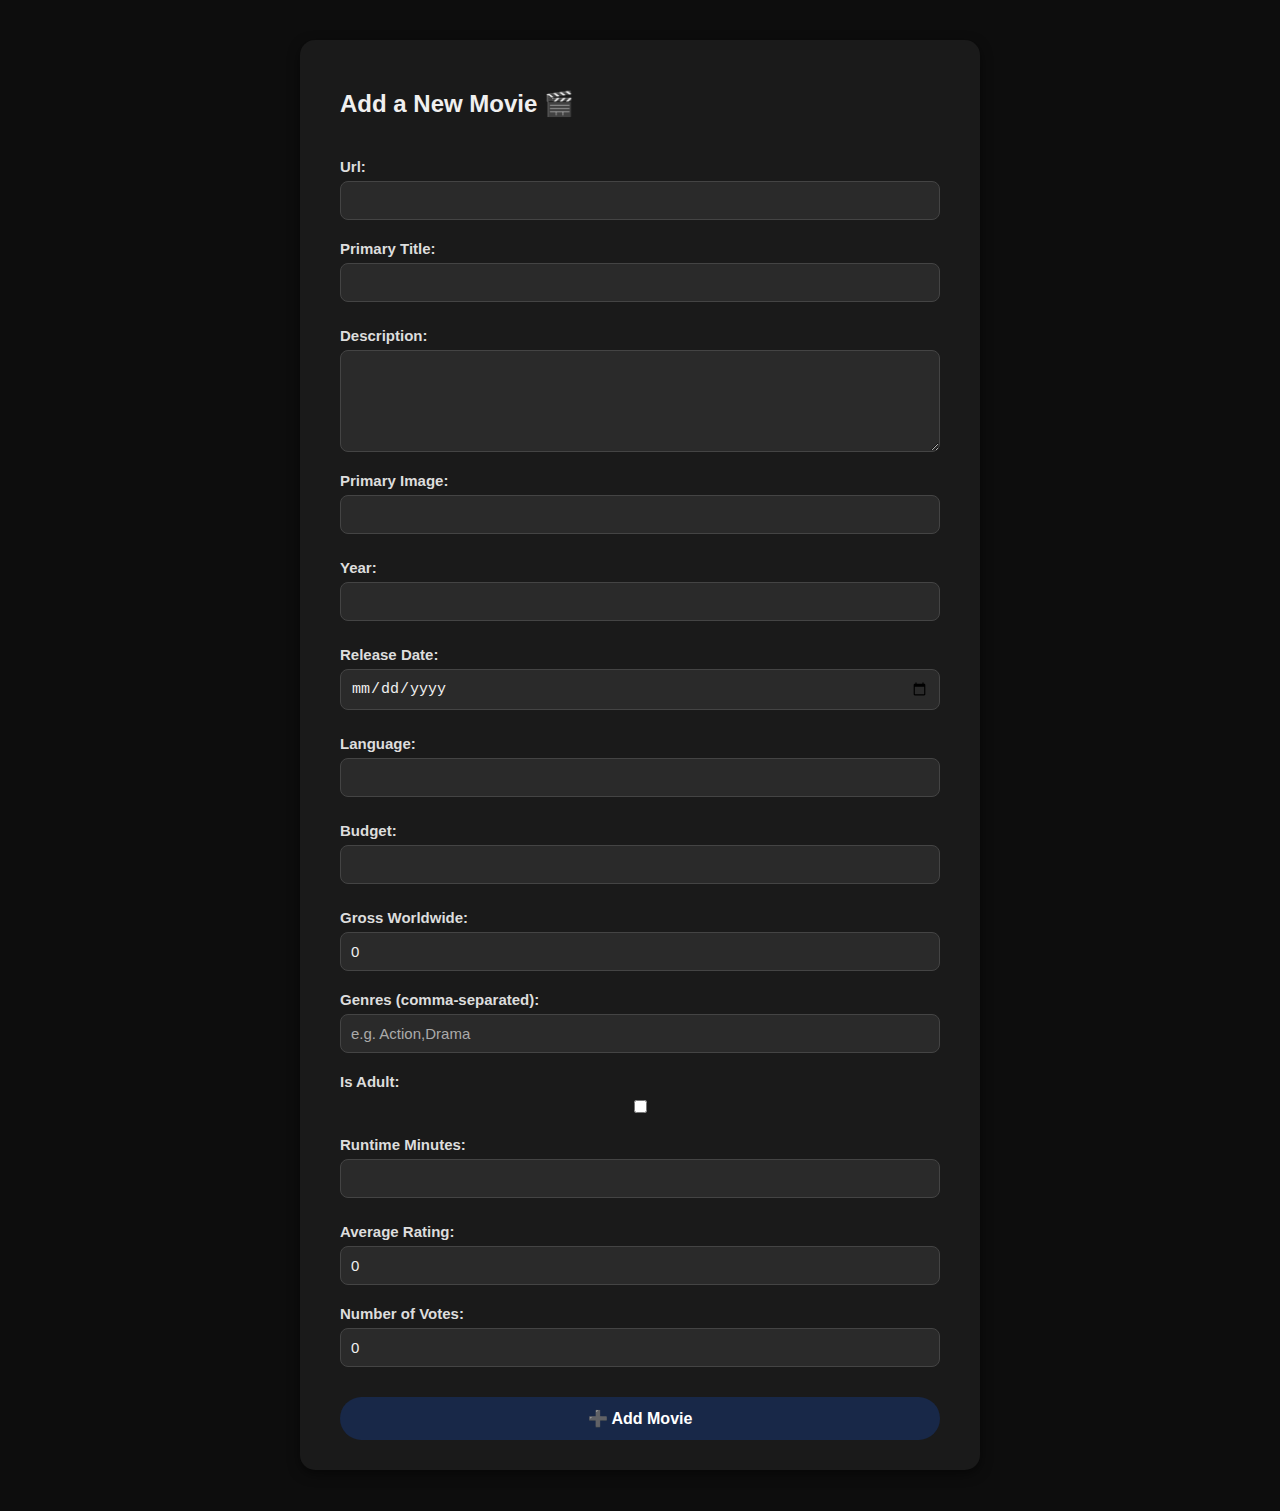
<file: task2ServerSide/Website/addMovie.html>
﻿<!DOCTYPE html>
<html>
<head>
    <meta charset="utf-8" />
    <title></title>
    <script src="https://code.jquery.com/jquery-3.7.1.min.js"
            integrity="sha256-/JqT3SQfawRcv/BIHPThkBvs0OEvtFFmqPF/lYI/Cxo="
            crossorigin="anonymous"></script>
    <script src="scripts/ajaxCalls.js"></script>
    <style>

     
        body {
            background-color: #0d0d0d;
            color: #f0f0f0;
            font-family: 'Segoe UI', Tahoma, Geneva, Verdana, sans-serif;
            margin: 0;
            padding: 40px 20px;
            display: flex;
            justify-content: center;
        }

        form {
            background-color: #1a1a1a;
            padding: 30px 40px;
            border-radius: 15px;
            box-shadow: 0 4px 12px rgba(0, 0, 0, 0.5);
            width: 100%;
            max-width: 600px;
            display: flex;
            flex-direction: column;
            gap: 20px;
        }

        label {
            display: flex;
            flex-direction: column;
            font-weight: 600;
            font-size: 15px;
            color: #ddd;
        }

        input[type="text"],
        input[type="url"],
        input[type="number"],
        input[type="date"],
        input[list],
        textarea {
            padding: 10px;
            border: 1px solid #444;
            border-radius: 8px;
            background-color: #2a2a2a;
            color: #f0f0f0;
            font-size: 15px;
            margin-top: 6px;
            transition: border-color 0.3s ease;
        }

            input:focus, textarea:focus {
                outline: none;
                border-color: #3a5ef7;
            }

        textarea {
            resize: vertical;
            min-height: 80px;
        }

        input[type="checkbox"] {
            width: auto;
            margin-top: 10px;
        }

        button {
            background: #182848;
            color: white;
            padding: 12px;
            border: none;
            border-radius: 30px;
            font-size: 16px;
            cursor: pointer;
            transition: all 0.3s ease;
            font-weight: bold;
            margin-top: 10px;
        }

            button:hover {
                background-color: #6a7cff;
                transform: scale(1.05);
            }

        .error {
            color: #ff6b6b;
            font-size: 13px;
            margin-top: 5px;
        }

        ::placeholder {
            color: #aaa;
        }
    
    </style>

    <script>
        $(document).ready(function () {
            $("#movieForm").submit(addNewMovie)
        })

        function addNewMovie() {

        }
    </script>
</head>
<body>

    <form id="movieForm">
        <h2>Add a New Movie 🎬</h2>

        <label>
            Url:
            <input type="text" name="url" >
        </label>

        <label>
            Primary Title:
            <input type="text" name="primaryTitle" required>
            <span class="error"></span>
        </label>

        <label>
            Description:
            <textarea name="description"></textarea>
        </label>

        <label>
            Primary Image:
            <input type="url" name="primaryImage" required>
            <span class="error"></span>
        </label>

        <label>
            Year:
            <input type="number" name="year" required>
            <span class="error"></span>
        </label>

        <label>
            Release Date:
            <input type="date" name="releaseDate" required>
            <span class="error"></span>
        </label>

        <label>
            Language:
            <input list="languages" name="language" required>
            <datalist id="languages">
                <option value="English">
                <option value="Hebrew">
                <option value="Spanish">
                <option value="French">
                <option value="German">
            </datalist>
            <span class="error"></span>
        </label>

        <label>
            Budget:
            <input type="number" name="budget" min="100000">
            <span class="error"></span>
        </label>

        <label>
            Gross Worldwide:
            <input type="number" name="grossWorldwide" value="0">
        </label>

        <label>
            Genres (comma-separated):
            <input type="text" name="genres" id="genresInput" list="genresList" placeholder="e.g. Action,Drama">
            <datalist id="genresList">
                <option value="Action">
                <option value="Drama">
                <option value="Comedy">
                <option value="Horror">
                <option value="Science Fiction">
                <option value="Romance">
            </datalist>
        </label>

        <label>
            Is Adult:
            <input type="checkbox" name="isAdult">
        </label>

        <label>
            Runtime Minutes:
            <input type="number" name="runtimeMinutes" required>
            <span class="error"></span>
        </label>

        <label>
            Average Rating:
            <input type="number" name="averageRating" value="0">
        </label>

        <label>
            Number of Votes:
            <input type="number" name="numVotes" value="0">
        </label>

        <button type="submit">➕ Add Movie</button>
    </form>

</body>
</html>
</file>
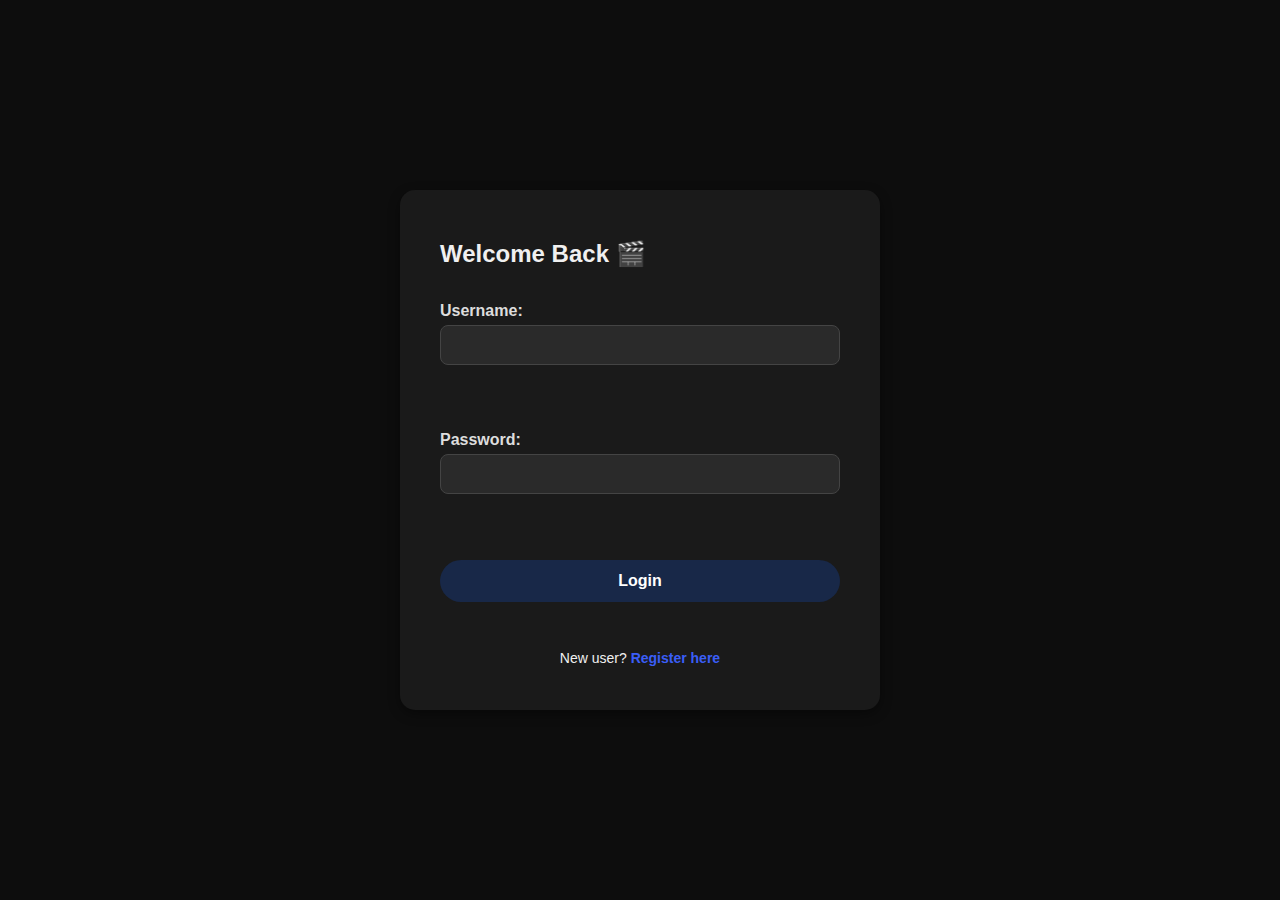
<file: task2ServerSide/Website/loginPage.html>
﻿<!DOCTYPE html>
<html>
<head>
    <meta charset="utf-8" />
    <title></title>
    <script src="https://code.jquery.com/jquery-3.7.1.min.js"
            integrity="sha256-/JqT3SQfawRcv/BIHPThkBvs0OEvtFFmqPF/lYI/Cxo="
            crossorigin="anonymous"></script>
    <script src="scripts/ajaxCalls.js"></script>

    <script>
        $(document).ready(function () {
            $("#loginForm").submit(checkUser);
            $("#registerForm").submit(registerUser);

            $("#openRegister").click(function (e) {
                e.preventDefault();
                $("#registerForm").removeClass("hide");
                $("#loginForm").addClass("hide");
            });

            $("#openlogin").click(function (e) {
                e.preventDefault();
                $("#registerForm").addClass("hide");
                $("#loginForm").removeClass("hide");
            });

        })

        function checkUser() {

            const username = $("#loginUsername").val();
            const password = $("#loginPassword").val();

            const url = "https://localhost:7246/api/Users"

            ajaxCall("GET", url, "", function (res) {
                console.log(res)
                const user = res.find(u => u.name === username && u.password === password);
                console.log(user)
                if (user) {
                    alert("Login successful. Welcome " + user.name + "!");
                    $("#loginError").text("");
                    window.location.href = "index.html";
                } else {
                    $("#loginError").text("Invalid username or password.");
                }
            }, function (err) {
                console.log(err);
                $("#loginError").text("Error contacting server.");
            });
            return false;
        }

        function registerUser(e) {
            e.preventDefault();

            const id = $("input[name='id']").val();
            const name = $("input[name='name']").val();
            const email = $("input[name='email']").val();
            const password = $("input[name='password']").val();


            const nameRegex = /^[A-Za-z]{2,}$/;
            const passwordRegex = /^(?=.*[A-Z])(?=.*\d).{8,}$/;

            if (!nameRegex.test(name)) {
                $("#regError").text("Name must be at least 2 letters and contain letters only.");
                return;
            }

            if (!passwordRegex.test(password)) {
                $("#regError").text("Password must be 8+ characters, include at least 1 uppercase letter and 1 number.");
                return;
            }

            const user = {
                id: id,
                name: name,
                email: email,
                password: password,
                active: true
            };

            console.log("Registering user:", user);
            const url = "https://localhost:7246/api/Users";

            ajaxCall("POST", url, JSON.stringify(user), function (res) {
                alert("Registration successful! You can now log in.");
                $("#regError").text("");
                $("#registerForm")[0].reset();
                $("#registerForm").addClass("hide");
                $("#loginForm").removeClass("hide");
            }, function (err) {
                console.log(err);
                $("#regError").text("Registration failed. Try again.");
            });

            return false;
        }

    </script>
    <style>
        .hide {
            display: none;
        }
    </style>
    <style>
    body {
        background-color: #0d0d0d;
        color: #f0f0f0;
        font-family: 'Segoe UI', Tahoma, Geneva, Verdana, sans-serif;
        display: flex;
        justify-content: center;
        align-items: center;
        height: 100vh;
        margin: 0;
    }

    form {
        background-color: #1a1a1a;
        padding: 30px 40px;
        border-radius: 15px;
        box-shadow: 0 4px 12px rgba(0, 0, 0, 0.4);
        width: 100%;
        max-width: 400px;
        display: flex;
        flex-direction: column;
        gap: 15px;
    }

    form label {
        font-weight: 600;
        font-size: 16px;
        display: flex;
        flex-direction: column;
        color: #ddd;
    }

    input[type="text"],
    input[type="password"],
    input[type="email"] {
        padding: 10px;
        border: 1px solid #444;
        border-radius: 8px;
        background-color: #2a2a2a;
        color: #f0f0f0;
        font-size: 16px;
        margin-top: 5px;
        transition: border-color 0.3s ease;
    }

    input:focus {
        outline: none;
        border-color: #3a5ef7;
    }

    button {
        background: #182848;
        color: white;
        padding: 12px;
        border: none;
        border-radius: 30px;
        font-size: 16px;
        cursor: pointer;
        transition: all 0.3s ease;
        font-weight: bold;
    }

    button:hover {
        background-color: #6a7cff;
        transform: scale(1.05);
    }

    .error {
        color: #ff6b6b;
        font-size: 14px;
        margin-top: -10px;
    }

    a {
        color: #3a5ef7;
        text-decoration: none;
        font-weight: bold;
        transition: color 0.3s ease;
    }

    a:hover {
        color: #6a7cff;
    }

    .hide {
        display: none;
    }

    p {
        font-size: 14px;
        text-align: center;
    }
</style>

</head>
<body>

    <form id="loginForm">
        <h2>Welcome Back 🎬</h2>
        <label>Username: <input type="text" id="loginUsername" required></label><br><br>
        <label>Password: <input type="password" id="loginPassword" required></label><br><br>
        <button type="submit">Login</button>
        <p class="error" id="loginError"></p>
        <p>New user? <a href="#" id="openRegister">Register here</a></p>

    </form>


    <form id="registerForm" class="hide">
        <h2>Create an Account 🍿</h2>
        <label>Id: <input type="text" name="id" required></label><br><br>
        <label>Name: <input type="text" name="name" required></label><br><br>
        <label>Email: <input type="email" name="email" required></label><br><br>
        <label>Password: <input type="password" name="password" required></label><br><br>
        <button type="submit">Register</button>
        <p>already have an acount? <a href="#" id="openlogin">login here</a></p>
        <p class="error" id="regError"></p>
    </form>
</body>
</html>
</file>
<file: HomeWork/Website/styles/style.css>
﻿.filters {
    margin-bottom: 20px;
    display: flex;
    flex-wrap: wrap;
    gap: 15px;
    justify-content: center;
    align-items: center;
}

    .filters .filter-label {
        font-size: 14px;
        font-weight: bold;
        color: white;
        margin-right: 5px;
    }

    .filters input {
        padding: 10px;
        font-size: 16px;
        border-radius: 5px;
        border: 1px solid #ccc;
        width: 200px;
        transition: border-color 0.3s ease, box-shadow 0.3s ease;
    }

        .filters input:focus {
            border-color: #6a7cff;
            box-shadow: 0 0 5px rgba(106, 124, 255, 0.5);
            outline: none;
        }

    .filters button {
        background-color: #182848;
        color: white;
        padding: 10px 20px;
        font-size: 16px;
        border: none;
        border-radius: 5px;
        cursor: pointer;
        transition: background-color 0.3s ease, transform 0.2s ease;
    }

        .filters button:hover {
            background-color: #0056b3;
            transform: scale(1.05);
        }

        .filters button:disabled {
            background-color: #ccc;
            color: #666;
            cursor: not-allowed;
            box-shadow: none;
        }

    .filters input, .filters button {
        padding: 10px;
        font-size: 16px;
        margin: 5px;
        border-radius: 5px;
        border: 1px solid #ccc;
    }

#clearFilterBtn {
    background-color: #dc3545;
    color: white;
    border: none;
    border-radius: 50%;
    width: 30px;
    height: 30px;
    font-size: 16px;
    font-weight: bold;
    cursor: pointer;
    box-shadow: 0 2px 5px rgba(0, 0, 0, 0.2);
    transition: transform 0.2s ease, background-color 0.3s ease;
}

    #clearFilterBtn:hover {
        background-color: #c82333;
        transform: scale(1.1);
    }

    #clearFilterBtn:active {
        transform: scale(0.95);
        box-shadow: 0 1px 3px rgba(0, 0, 0, 0.2);
    }

.details-grid {
    display: grid;
    grid-template-columns: auto 1fr;
    gap: 8px 15px;
    align-items: baseline;
}

.detail-label {
    text-align: left;
    white-space: nowrap;
    padding-right: 10px;
    min-width: 80px;
    color: #4a9eff;
    font-weight: 500;
    font-size: 0.9rem;
}

.detail-value {
    text-align: right;
    word-break: break-word;
    padding-left: 10px;
    justify-self: end;
    color: #e0e0e0;
    font-size: 0.95rem;
}

.secondary-info {
    display: flex;
    flex-direction: column;
    gap: 12px;
    position: absolute;
    top: 0;
    left: 0;
    right: 0;
    bottom: 0;
    opacity: 0;
    transition: opacity 0.3s ease;
    pointer-events: none;
    background: rgba(26, 26, 26, 0.95);
    backdrop-filter: blur(12px);
    -webkit-backdrop-filter: blur(12px);
    padding: 25px;
    border-radius: 16px;
    box-shadow: 0 8px 32px rgba(0,0,0,0.2);
}

.movie-description {
    font-size: 0.9em;
    line-height: 1.4;
    max-height: 100px;
    overflow-y: auto;
}

.detail-item {
    display: contents;
}

.movie-details {
    display: grid;
    grid-template-columns: repeat(2, 1fr);
    gap: 8px;
    text-align: left;
    font-size: 14px;
    margin-top: 10px;
    padding: 10px;
    border-top: 1px solid #eee;
    color: #bbb;
}

.movie-card {
    text-align: center;
    display: flex;
    flex-direction: column;
    justify-content: space-between;
    background: rgba(26, 26, 26, 0.7);
    backdrop-filter: blur(8px);
    -webkit-backdrop-filter: blur(8px);
    border: 1px solid rgba(255, 255, 255, 0.1);
    padding: 20px;
    width: 280px;
    border-radius: 16px;
    transition: all 0.4s cubic-bezier(0.4, 0, 0.2, 1);
    position: relative;
    overflow: hidden;
    box-shadow: 0 8px 32px rgba(0, 0, 0, 0.18);
}

.movie-card:hover .secondary-info {
    opacity: 1;
    pointer-events: auto;
}

.primary-content {
    transition: opacity 0.3s ease;
}

.movie-card:hover .primary-content {
    opacity: 0.2;
}

.btn {
    position: relative;
    z-index: 2;
    background: linear-gradient(135deg, rgba(74, 158, 255, 0.9), rgba(45, 109, 255, 0.9));
    border: 1px solid rgba(255, 255, 255, 0.15);
    padding: 12px 28px;
    font-weight: 500;
    letter-spacing: 0.5px;
    backdrop-filter: blur(4px);
    transition: all 0.3s ease;
}

body {
    background-color: #0d0d0d;
    color: #f0f0f0;
    font-family: 'Segoe UI', Tahoma, Geneva, Verdana, sans-serif;
    margin: 0;
}

.container {
    padding: 20px;
    text-align: center;
}


#title {
    font-size: 2em;
    color: white;
    font-weight: bold;
    margin-bottom: 30px;
    text-align: center;
}

#loadBtn {
    background: #182848;
    border: none;
    color: white;
    padding: 15px 50px;
    font-size: 20px;
    border-radius: 30px;
    cursor: pointer;
    transition: 0.3s ease;
    box-shadow: 5px 5px 15px rgba(0, 0, 0, 0.2), -5px -5px 15px rgba(255, 255, 255, 0.3);
    margin-bottom: 20px;
}

    #loadBtn:hover {
        background: #182848;
        box-shadow: 0px 0px 10px rgba(0, 0, 0, 0.2), 0px 0px 20px rgba(255, 255, 255, 0.2);
        transform: scale(1.05);
    }


#moviesContainer {
    margin-top: 30px;
    display: flex;
    justify-content: center;
    gap: 20px;
    flex-wrap: wrap;
}

.movie-card:hover {
    transform: translateY(-8px) scale(1.02);
    box-shadow: 0 12px 40px rgba(0, 0, 0, 0.3);
    border-color: rgba(74, 158, 255, 0.3);
}

.movie-card img {
    width: 100%;
    height: 200px;
    object-fit: cover;
    border-radius: 12px;
    margin-bottom: 15px;
    transition: transform 0.3s ease;
    border: 1px solid rgba(255, 255, 255, 0.1);
}

        .movie-card img:hover {
            transform: scale(1.05);
        }

.movie-card h3 {
    height: 70px;
    overflow: hidden;
    text-transform: capitalize;
    font-size: 1.4rem;
    color: #fff;
    margin: 0 0 12px;
    font-weight: 600;
    letter-spacing: 0.5px;
    text-shadow: 0 2px 4px rgba(0,0,0,0.2);
}

    .movie-card p {
        font-size: 14px;
        color: #ddd;
        margin: 10px 0 20px;
        line-height: 1.4;
        overflow: hidden;
    }

    .movie-card button {
        background-color: #182848;
        border: none;
        color: white;
        padding: 10px 25px;
        font-size: 16px;
        border-radius: 30px;
        cursor: pointer;
        transition: 0.3s ease;
    }

        .movie-card button:hover {
            background-color: #6a7cff;
            transform: scale(1.05);
        }

.movie-detail {
    margin-bottom: 6px;
}

    .movie-detail strong {
        display: inline-block;
        width: 130px;
        font-weight: 600;
        color: #f0f0f0;
    }

    .movie-detail span {
        color: #ddd;
    }

.release-date {
    font-size: 15px;
    color: #3a5ef7;
    font-weight: 600;
    margin-top: 10px;
    margin-bottom: 5px;
    background: #e6ecff;
    border: 1px solid #c7d2fe;
    padding: 8px 12px;
    border-radius: 10px;
    display: inline-block;
    align-self: center;
    box-shadow: 1px 1px 5px rgba(0, 0, 0, 0.05);
    transition: transform 0.2s ease;
}

    .release-date:hover {
        transform: scale(1.03);
    }

.genres-container {
    display: flex;
    flex-wrap: wrap;
    justify-content: center;
    gap: 8px;
    margin: 15px 0;
}

.genre-chip {
    font-size: 14px;
    box-shadow: 0 2px 8px rgba(0, 0, 0, 0.15);
    cursor: default;
    background: rgba(74, 158, 255, 0.15);
    border: 1px solid rgba(74, 158, 255, 0.3);
    color: #4a9eff;
    font-weight: 500;
    padding: 6px 16px;
    border-radius: 20px;
    transition: all 0.3s ease;
}

    .genre-chip:hover {
        background: linear-gradient(135deg, #667eea, #764ba2);
        background: rgba(74, 158, 255, 0.25);
        transform: translateY(-2px);
    }

.vote-badge {
    display: inline-block;
    background-color: #ffe066;
    color: #2e2e2e;
    font-weight: 600;
    padding: 6px 14px;
    border-radius: 20px;
    font-size: 14px;
    box-shadow: 0 2px 8px rgba(0, 0, 0, 0.1);
    margin-top: 10px;
    text-align: center;
    transition: all 0.2s ease;
}

    .vote-badge:hover {
        transform: scale(1.05);
        background-color: #ffdd55;
        box-shadow: 0 3px 10px rgba(0, 0, 0, 0.2);
    }

button:disabled {
    background-color: #ccc;
    color: #666;
    cursor: not-allowed;
    box-shadow: none;
}

.votes-badge {
    font-weight: bold;
    border-radius: 30px;
    font-size: 14px;
    display: inline-block;
    margin: 10px auto;
    box-shadow: 0 4px 10px rgba(0,0,0,0.1);
    transition: transform 0.3s ease;
    align-self: center;
    background: linear-gradient(135deg, rgba(255, 215, 0, 0.15), rgba(255, 165, 0, 0.15));
    border: 1px solid rgba(255, 215, 0, 0.3);
    color: #ffd700;
    padding: 8px 16px;
    backdrop-filter: blur(4px);
}

    .votes-badge:hover {
        transform: scale(1.05);
    }

.runtime-badge {
    position: absolute;
    top: 15px;
    left: 15px;
    border-radius: 20px;
    font-size: 14px;
    box-shadow: 2px 2px 6px rgba(0,0,0,0.2);
    background: rgb(24, 71, 34, 0.5);
    border: 1px solid rgba(40, 167, 69, 0.3);
    color: #00ff3a;
    font-weight: 500;
    padding: 6px 14px;
    backdrop-filter: blur(4px);
}

body::after {
    content: '';
    position: fixed;
    top: 0;
    left: 0;
    width: 100%;
    height: 100%;
    background-size: cover;
    background-position: center;
    background-image: var(--background-image, linear-gradient(135deg, #0a0a0a 0%, #182848 100%));
    filter: blur(8px) brightness(0.6);
    z-index: -1;
    opacity: 0;
    transition: opacity 1s ease-in-out, background-image 1s ease-in-out;
}

body.background-active::after {
    opacity: 1;
}

    .movie-card:hover img {
        transform: scale(1.03);
    }

    .btn:hover {
        background: linear-gradient(135deg, rgba(74, 158, 255, 1), rgba(45, 109, 255, 1));
        transform: translateY(-2px);
        box-shadow: 0 4px 15px rgba(74, 158, 255, 0.3);
    }

.movie-card::before {
    content: '';
    position: absolute;
    top: 0;
    left: 0;
    right: 0;
    bottom: 0;
    background: linear-gradient(45deg, rgba(74, 158, 255, 0.05), transparent);
    pointer-events: none;
    z-index: -1;
}

.movie-description::-webkit-scrollbar {
    width: 6px;
}

.movie-description::-webkit-scrollbar-thumb {
    background: rgba(74, 158, 255, 0.4);
    border-radius: 4px;
}

@media (max-width: 768px) {
    .movie-card {
        width: 100%;
        max-width: 280px;
        padding: 15px;
    }

        .movie-card h3 {
            font-size: 1.2rem;
        }
}

/* Overlay background */
#rentOverlay {
    display: none;
    position: fixed;
    top: 0;
    left: 0;
    width: 100vw;
    height: 100vh;
    background: rgba(20, 24, 31, 0.85);
    z-index: 1000;
    align-items: center;
    justify-content: center;
    transition: background 0.3s;
}

/* Popup container */
#rentPopup {
    background: rgba(255, 255, 255, 0.15);
    box-shadow: 0 8px 32px 0 rgba(31, 38, 135, 0.37);
    backdrop-filter: blur(12px);
    -webkit-backdrop-filter: blur(12px);
    border-radius: 18px;
    border: 1px solid rgba(255, 255, 255, 0.18);
    padding: 2.5em 2em 2em 2em;
    max-width: 370px;
    width: 100%;
    margin: auto;
    position: relative;
    color: white;
    animation: popupIn 0.3s cubic-bezier(.4,2,.6,1) both;
}

@keyframes popupIn {
    from {
        transform: translateY(40px) scale(0.95);
        opacity: 0;
    }

    to {
        transform: translateY(0) scale(1);
        opacity: 1;
    }
}

/* Close button */
#closeRentPopup {
    position: absolute;
    top: 12px;
    right: 12px;
    background: transparent;
    border: none;
    font-size: 1.5em;
    color: #888;
    cursor: pointer;
    transition: color 0.2s;
}

    #closeRentPopup:hover {
        color: #e74c3c;
    }

/* Heading */
#rentPopup h3 {
    margin-top: 0;
    margin-bottom: 1.2em;
    font-weight: 700;
    font-size: 1.4em;
    color: white;
    letter-spacing: 0.5px;
    text-align: center;
}

/* Form styling */
#rentMovieForm label {
    display: block;
    font-weight: 500;
    margin-bottom: 0.5em;
    color: white;
}

#rentMovieForm input[type="date"] {
    padding: 0.5em 0.8em;
    border: 1px solid #d1d5db;
    border-radius: 6px;
    font-size: 1em;
    background: #f8fafc;
    color: #222;
    margin-left: 0.5em;
    transition: border 0.2s;
}

    #rentMovieForm input[type="date"]:focus {
        border-color: #6c63ff;
        outline: none;
    }

/* Total cost */
#rentMovieForm div[style*="margin:10px 0"] {
    background: rgba(108, 99, 255, 0.07);
    border-radius: 6px;
    padding: 0.5em 0.8em;
    font-size: 1.08em;
    color: #444;
    margin: 1em 0;
    text-align: center;
}

/* Confirm button */
#rentMovieForm .btn {
    width: 100%;
    padding: 0.7em 0;
    background: linear-gradient(90deg, #6c63ff 0%, #48c6ef 100%);
    color: #fff;
    border: none;
    border-radius: 6px;
    font-size: 1.1em;
    font-weight: 600;
    cursor: pointer;
    box-shadow: 0 2px 8px rgba(76, 110, 245, 0.08);
    transition: background 0.2s, transform 0.1s;
    margin-top: 0.5em;
}

    #rentMovieForm .btn:hover {
        background: linear-gradient(90deg, #48c6ef 0%, #6c63ff 100%);
        transform: translateY(-2px) scale(1.03);
    }


/* Overlay background */
#passOverlay {
    display: none;
    position: fixed;
    top: 0;
    left: 0;
    width: 100vw;
    height: 100vh;
    background: rgba(20, 24, 31, 0.85);
    z-index: 1000;
    align-items: center;
    justify-content: center;
    transition: background 0.3s;
}

/* Popup container */
#passPopup {
    background: rgba(255, 255, 255, 0.15);
    box-shadow: 0 8px 32px 0 rgba(31, 38, 135, 0.37);
    backdrop-filter: blur(12px);
    -webkit-backdrop-filter: blur(12px);
    border-radius: 18px;
    border: 1px solid rgba(255, 255, 255, 0.18);
    padding: 2.5em 2em 2em 2em;
    max-width: 370px;
    width: 100%;
    margin: auto;
    position: relative;
    color: white;
    animation: popupIn 0.3s cubic-bezier(.4,2,.6,1) both;
}

@keyframes popupIn {
    from {
        transform: translateY(40px) scale(0.95);
        opacity: 0;
    }

    to {
        transform: translateY(0) scale(1);
        opacity: 1;
    }
}

/* Close button */
#closePassPopup {
    position: absolute;
    top: 12px;
    right: 12px;
    background: transparent;
    border: none;
    font-size: 1.5em;
    color: #888;
    cursor: pointer;
    transition: color 0.2s;
}

    #closePassPopup:hover {
        color: #e74c3c;
    }

/* Heading */
#passPopup h3 {
    margin-top: 0;
    margin-bottom: 1.2em;
    font-weight: 700;
    font-size: 1.4em;
    color: white;
    letter-spacing: 0.5px;
    text-align: center;
}

/* Form styling */
#passMovieForm label {
    display: block;
    font-weight: 500;
    margin-bottom: 0.5em;
    color: white;
}

#passMovieForm select {
    padding: 0.5em 0.8em;
    border: 1px solid #d1d5db;
    border-radius: 6px;
    font-size: 1em;
    background: #f8fafc;
    color: #222;
    margin-left: 0.5em;
    transition: border 0.2s;
}

    #passMovieForm select:focus {
        border-color: #6c63ff;
        outline: none;
    }

/* Confirm button */
#passMovieForm .btn {
    width: 100%;
    padding: 0.7em 0;
    background: linear-gradient(90deg, #6c63ff 0%, #48c6ef 100%);
    color: #fff;
    border: none;
    border-radius: 6px;
    font-size: 1.1em;
    font-weight: 600;
    cursor: pointer;
    box-shadow: 0 2px 8px rgba(76, 110, 245, 0.08);
    transition: background 0.2s, transform 0.1s;
    margin-top: 0.5em;
}

    #passMovieForm .btn:hover {
        background: linear-gradient(90deg, #48c6ef 0%, #6c63ff 100%);
        transform: translateY(-2px) scale(1.03);
    }


.pagination-controls {
    display: flex;
    align-items: center;
    justify-content: center;
    gap: 10px;
    margin: 30px 0 10px 0;
    font-size: 1.1em;
}

.pagination-btn, .page-number-btn {
    background: linear-gradient(135deg, #6c63ff 0%, #48c6ef 100%);
    color: #fff;
    border: none;
    border-radius: 6px;
    padding: 8px 16px;
    font-size: 1em;
    font-weight: 500;
    cursor: pointer;
    transition: background 0.2s, transform 0.1s;
    margin: 0 2px;
}

    .pagination-btn:disabled, .page-number-btn:disabled {
        background: #ccc;
        color: #888;
        cursor: not-allowed;
    }

    .page-number-btn.active {
        background: #fff;
        color: #6c63ff;
        font-weight: bold;
        border: 2px solid #6c63ff;
    }
</file>
<file: HomeWork/Website/styles/notification.css>
﻿#notification {
    position: fixed;
    top: 20px;
    left: 50%;
    transform: translateX(-50%);
    padding: 15px 30px;
    border-radius: 8px;
    background: #1a1a1a;
    color: white;
    box-shadow: 0 4px 15px rgba(0,0,0,0.3);
    z-index: 9999;
    display: none;
    align-items: center;
    gap: 12px;
    border: 1px solid rgba(255,255,255,0.1);
    max-width: 80%;
    backdrop-filter: blur(5px);
}

    #notification::before {
        content: '';
        position: absolute;
        inset: 0;
        background: linear-gradient(135deg, rgba(26,26,26,0.9), rgba(40,40,40,0.9));
        z-index: -1;
        border-radius: inherit;
    }

    #notification.success {
        border-left: 4px solid #28a745;
    }

    #notification.error {
        border-left: 4px solid #dc3545;
    }

    #notification.info {
        border-left: 4px solid #17a2b8;
    }

.notification-close {
    background: none;
    border: none;
    color: inherit;
    cursor: pointer;
    padding: 0 0 0 15px;
    font-size: 1.2em;
}
</file>
<file: HomeWork/Website/styles/navbar.css>
﻿header {
    background-color: rgba(26, 26, 26, 0.1);
    backdrop-filter: blur(10px);
    -webkit-backdrop-filter: blur(10px);
    position: fixed;
    left: 0;
    top: 0;
    height: 100vh;
    width: 200px;
    z-index: 1000;
    border-right: 1px solid rgba(255, 255, 255, 0.1);
    box-shadow: 4px 0 15px rgba(0, 0, 0, 0.2);
}

    header nav {
        display: flex;
        flex-direction: column;
        height: 100%;
        padding: 20px 0;
    }

        header nav a, #logoutBtn {
            color: white;
            font-weight: bold;
            text-decoration: none;
            padding: 15px 25px;
            margin: 5px 10px;
            font-size: 16px;
            transition: all 0.3s ease;
            border-radius: 5px;
            text-align: left;
            display: flex;
            align-items: center;
            background-color: rgba(255, 255, 255, 0.05);
            border: 1px solid rgba(255, 255, 255, 0.1);
        }

            header nav a:hover, #logoutBtn:hover {
                background-color: rgba(0, 86, 179, 0.5);
                box-shadow: 2px 2px 8px rgba(0, 86, 179, 0.2);
            }

nav.guest #userWelcome {
    display: none;
}

nav.guest #logoutBtn {
    display: none;
}

nav:not(.guest) #userWelcome {
    background-color: rgba(255, 255, 255, 0.08);
    margin: 15px;
    padding: 15px;
    border-radius: 8px;
    color: rgba(255, 255, 255, 0.8);
    font-size: 1em;
}

nav:not(.guest) #loginLink {
    display: none;
}

nav:not(.guest) #logoutBtn, #editMyProfile {
    display: block;
}

#logoutBtn, #editMyProfile {
    order: 1;
    text-align: left;
    justify-content: flex-start;
}

@media (max-width: 768px) {
    header {
        background-color: rgba(26, 26, 26, 0.9);
        width: 70px;
    }

        header nav a, #logoutBtn, #editMyProfile {
            margin: 6px 10px;
            padding: 12px;
            justify-content: center;
        }

            header nav a span, #userWelcome {
                display: none;
            }

            #logoutBtn::after, #editMyProfile::after {
                content: "🚪";
                display: inline-block;
            }
}

body {
    margin-left: 220px;
    background-attachment: fixed;
    background-size: cover;
}

@media (max-width: 768px) {
    body {
        margin-left: 80px;
    }
}
</file>
<file: hw2/MoviesWebsite/styles/style.css>
﻿body {
    font-family: Arial, sans-serif;
    background-color: #f4f4f9;
    margin: 0;
    padding: 0;
}

/* Main Content Styling */
.container {
    padding: 20px;
    text-align: center;
}

#loadBtn {
    background: linear-gradient(145deg, #3a5ef7, #6a7cff);
    border: none;
    color: white;
    padding: 15px 50px;
    font-size: 20px;
    border-radius: 30px;
    cursor: pointer;
    transition: 0.3s ease;
    box-shadow: 5px 5px 15px rgba(0, 0, 0, 0.2), -5px -5px 15px rgba(255, 255, 255, 0.3);
}

    #loadBtn:hover {
        background: linear-gradient(145deg, #6a7cff, #3a5ef7);
        box-shadow: 0px 0px 10px rgba(0, 0, 0, 0.2), 0px 0px 20px rgba(255, 255, 255, 0.2);
        transform: scale(1.05);
    }

/* Movie Cards Styling (In-line Layout) */
.moviesContainer {
    margin-top: 30px;
    display: flex;
    justify-content: center; /* Centering the cards */
    gap: 20px; /* Space between cards */
    flex-wrap: wrap; /* Allows wrapping of cards on smaller screens */
}

.movie-card {
    background-color: #fff;
    padding: 20px;
    width: 250px; /* Fixed width */
    height: 400px; /* Fixed height */
    text-align: center;
    box-shadow: 0 4px 10px rgba(0, 0, 0, 0.1);
    border-radius: 15px;
    transition: transform 0.3s ease, box-shadow 0.3s ease;
    overflow: hidden;
    position: relative;
    display: flex;
    flex-direction: column;
    justify-content: space-between;
    display: inline-block;
}

    .movie-card:hover {
        transform: translateY(-10px);
        box-shadow: 0 15px 30px rgba(0, 0, 0, 0.2);
    }

    .movie-card img {
        width: 100%;
        height: 180px; /* Fixed height for the image */
        object-fit: cover; /* Ensures the image covers the area */
        border-radius: 10px;
        transition: transform 0.3s ease;
    }

        .movie-card img:hover {
            transform: scale(1.05);
        }

    .movie-card h3 {
        font-size: 18px;
        color: #333;
        margin-top: 15px;
        height: 50px; /* Fixed height for the title */
        overflow: hidden; /* Hide any overflowed content */
    }

    .movie-card p {
        font-size: 14px;
        color: #777;
        margin: 10px 0;
        flex-grow: 1; /* Takes up remaining space */
        overflow: hidden;
    }

    .movie-card button {
        background-color: #3a5ef7;
        border: none;
        color: white;
        padding: 10px 20px;
        font-size: 16px;
        border-radius: 25px;
        cursor: pointer;
        transition: 0.3s ease;
    }

        .movie-card button:hover {
            background-color: #6a7cff;
            transform: scale(1.05);
        }

/* Title Styling */
#title {
    font-size: 2em;
    color: #333;
    font-weight: bold;
    margin-bottom: 30px;
}

/* Header Styling */
header {
    background-color: #333;
    color: white;
    padding: 10px 20px;
    text-align: center;
}

    header nav {
        display: inline-block;
    }

        header nav a {
            color: white;
            text-decoration: none;
            padding: 10px 15px;
            margin: 0 10px;
            font-size: 18px;
        }

            header nav a:hover {
                background-color: #575757;
                border-radius: 5px;
            }
</file>
<file: task2ServerSide/Website/styles/style.css>
﻿body {
    background-color: #0d0d0d;
    color: #f0f0f0;
    font-family: 'Segoe UI', Tahoma, Geneva, Verdana, sans-serif;
}


header {
    background-color: #1a1a1a;
    width: 100%;
}

    header nav {
        display: flex;
        justify-content: center;
        padding: 15px 20px;
    }

        header nav a {
            color: white;
            font-weight: bold;
            text-decoration: none;
            padding: 10px 15px;
            margin: 0 10px;
            font-size: 18px;
            transition: background-color 0.3s ease;
        }

            header nav a:hover {
                background-color: #0056b3;
                border-radius: 5px;
            }


.container {
    padding: 20px;
    text-align: center;
}


#title {
    font-size: 2em;
    color: #333;
    font-weight: bold;
    margin-bottom: 30px;
    text-align: center;
}

#loadBtn {
    background: #182848;
    border: none;
    color: white;
    padding: 15px 50px;
    font-size: 20px;
    border-radius: 30px;
    cursor: pointer;
    transition: 0.3s ease;
    box-shadow: 5px 5px 15px rgba(0, 0, 0, 0.2), -5px -5px 15px rgba(255, 255, 255, 0.3);
    margin-bottom: 20px;
}

    #loadBtn:hover {
        background: #182848;
        box-shadow: 0px 0px 10px rgba(0, 0, 0, 0.2), 0px 0px 20px rgba(255, 255, 255, 0.2);
        transform: scale(1.05);
    }


#moviesContainer {
    margin-top: 30px;
    display: flex;
    justify-content: center;
    gap: 20px;
    flex-wrap: wrap;
}

.movie-card {
    background-color: #1a1a1a;
    padding: 20px;
    width: 350px;
    text-align: center;
    box-shadow: 0 4px 10px rgba(0, 0, 0, 0.1);
    border-radius: 15px;
    transition: transform 0.3s ease, box-shadow 0.3s ease;
    position: relative;
    display: flex;
    flex-direction: column;
    justify-content: space-between;
}

    .movie-card:hover {
        transform: translateY(-10px);
        box-shadow: 0 15px 30px rgba(0, 0, 0, 0.2);
    }

    .movie-card img {
        width: 100%;
        height: 180px;
        object-fit: cover;
        border-radius: 10px;
        transition: transform 0.3s ease;
    }

        .movie-card img:hover {
            transform: scale(1.05);
        }

    .movie-card h3 {
        font-size: 20px;
        color: #f0f0f0;
        margin-top: 15px;
        height: 50px;
        overflow: hidden;
        font-weight: bold;
        text-transform: capitalize;
    }

    .movie-card p {
        font-size: 14px;
        color: #ddd;
        margin: 10px 0 20px;
        line-height: 1.4;
        overflow: hidden;
        flex-grow: 1;
    }

    .movie-card button {
        background-color: #182848;
        border: none;
        color: white;
        padding: 10px 25px;
        font-size: 16px;
        border-radius: 30px;
        cursor: pointer;
        transition: 0.3s ease;
    }

        .movie-card button:hover {
            background-color: #6a7cff;
            transform: scale(1.05);
        }

.movie-details {
    text-align: left;
    font-size: 14px;
    margin-top: 10px;
    padding: 10px;
    border-top: 1px solid #eee;
    color: #bbb;
}

.movie-detail {
    margin-bottom: 6px;
}

    .movie-detail strong {
        display: inline-block;
        width: 130px;
        font-weight: 600;
        color: #f0f0f0;
    }

    .movie-detail span {
        color: #ddd;
    }

.release-date {
    font-size: 15px;
    color: #3a5ef7;
    font-weight: 600;
    margin-top: 10px;
    margin-bottom: 5px;
    background: #e6ecff;
    border: 1px solid #c7d2fe;
    padding: 8px 12px;
    border-radius: 10px;
    display: inline-block;
    align-self: center;
    box-shadow: 1px 1px 5px rgba(0, 0, 0, 0.05);
    transition: transform 0.2s ease;
}

    .release-date:hover {
        transform: scale(1.03);
    }

.genres-container {
    display: flex;
    flex-wrap: wrap;
    justify-content: center;
    gap: 8px;
    margin: 15px 0;
}

.genre-chip {
    background: linear-gradient(135deg, #4b6cb7, #182848);
    color: #fff;
    padding: 6px 14px;
    border-radius: 20px;
    font-size: 14px;
    font-weight: 500;
    box-shadow: 0 2px 8px rgba(0, 0, 0, 0.15);
    transition: transform 0.2s ease, background 0.3s ease;
    cursor: default;
}

    .genre-chip:hover {
        transform: scale(1.05);
        background: linear-gradient(135deg, #667eea, #764ba2);
    }


.vote-badge {
    display: inline-block;
    background-color: #ffe066;
    color: #2e2e2e;
    font-weight: 600;
    padding: 6px 14px;
    border-radius: 20px;
    font-size: 14px;
    box-shadow: 0 2px 8px rgba(0, 0, 0, 0.1);
    margin-top: 10px;
    text-align: center;
    transition: all 0.2s ease;
}

    .vote-badge:hover {
        transform: scale(1.05);
        background-color: #ffdd55;
        box-shadow: 0 3px 10px rgba(0, 0, 0, 0.2);
    }


.filters {
    margin-bottom: 20px;
}

    .filters input, .filters button {
        padding: 10px;
        font-size: 16px;
        margin: 5px;
        border-radius: 5px;
        border: 1px solid #ccc;
    }

    .filters button {
        background-color: #182848;
        color: white;
        cursor: pointer;
        transition: background-color 0.3s ease;
    }

        .filters button:hover {
            background-color: #0056b3;
        }


.votes-badge {
    background: linear-gradient(to right, #ffd700, #ffa500);
    color: #fff;
    font-weight: bold;
    padding: 8px 16px;
    border-radius: 30px;
    font-size: 14px;
    display: inline-block;
    margin: 10px auto;
    box-shadow: 0 4px 10px rgba(0,0,0,0.1);
    transition: transform 0.3s ease;
    align-self: center;
}

    .votes-badge:hover {
        transform: scale(1.05);
    }

.runtime-badge {
    position: absolute;
    top: 15px;
    left: 15px;
    background-color: #28a745;
    color: white;
    font-weight: bold;
    padding: 6px 12px;
    border-radius: 20px;
    font-size: 14px;
    box-shadow: 2px 2px 6px rgba(0,0,0,0.2);
}
</file>
<file: HomeWork/Website/styles/adminPage.css>
﻿body {
    background-color: #0a0a0a;
    color: #e0e0e0;
    font-family: 'Segoe UI', Tahoma, Geneva, Verdana, sans-serif;
    margin: 0;
    padding: 20px;
    line-height: 1.6;
}

.container {
    max-width: 700px;
    margin: 20px auto;
    background-color: #1a1a1a;
    padding: 25px 30px;
    border-radius: 8px;
    box-shadow: 0 0 20px rgba(0, 123, 255, 0.15);
}

h1 {
    color: #007bff;
    text-align: center;
    margin-bottom: 30px;
    font-size: 2.5em;
}

h2 {
    color: #009fff;
    border-bottom: 2px solid #0056b3;
    padding-bottom: 10px;
    margin-top: 35px;
    margin-bottom: 20px;
    font-size: 1.8em;
}

ul {
    list-style: none;
    padding: 0;
}

.user-item {
    display: flex;
    justify-content: space-between;
    align-items: center;
    background-color: #2c2c2c;
    padding: 12px 18px;
    margin-bottom: 10px;
    border-radius: 6px;
    border-left: 5px solid #007bff; /* Blue accent on the left */
    transition: background-color 0.3s ease, border-left-color 0.3s ease;
}

    .user-item:hover {
        background-color: #383838;
    }

.user-name {
    font-size: 1.1em;
    flex-grow: 1;
}

.user-action-button {
    padding: 6px 12px; /* Adjusted padding */
    border: none;
    border-radius: 4px;
    color: white;
    cursor: pointer;
    font-size: 0.9em;
    font-weight: 500;
    transition: background-color 0.2s ease, opacity 0.2s ease;
    margin-left: 15px; /* Space between name and button */
    min-width: 90px; /* Ensure buttons have similar width */
    text-align: center;
}

    .user-action-button:hover {
        opacity: 0.9;
    }

.deactivate-btn {
    background-color: #28a745; /* Green */
}

    .deactivate-btn:hover {
        background-color: #218838; /* Darker Green */
    }

.activate-btn {
    background-color: #dc3545; /* Red */
}

    .activate-btn:hover {
        background-color: #c82333; /* Darker Red */
    }

#inactive-users-list .user-item {
    border-left-color: #6c757d; /* Grey accent for inactive */
}

    #inactive-users-list .user-item .user-name {
        color: #aaa; /* Dimmed name for inactive users */
    }

.search-bar {
    margin-bottom: 25px;
    text-align: center;
}

#search-input {
    width: 80%;
    padding: 10px 15px;
    font-size: 1em;
    border: 1px solid #007bff;
    border-radius: 6px;
    background-color: #1a1a1a;
    color: #e0e0e0;
}

.loading-spinner {
    border: 2px solid #f3f3f3;
    border-top: 2px solid #007bff;
    border-radius: 50%;
    width: 16px;
    height: 16px;
    animation: spin 1s linear infinite;
    display: inline-block;
    margin-left: 8px;
    vertical-align: middle;
}

@keyframes spin {
    0% {
        transform: rotate(0deg);
    }

    100% {
        transform: rotate(360deg);
    }
}

.home-link {
    display: inline-flex;
    align-items: center;
    gap: 8px;
    background: linear-gradient(90deg, #6c63ff 0%, #48c6ef 100%);
    color: #fff;
    text-decoration: none;
    font-weight: 600;
    font-size: 1.1em;
    padding: 10px 24px;
    border-radius: 30px;
    box-shadow: 0 4px 16px rgba(76, 110, 245, 0.08);
    margin-bottom: 24px;
    margin-top: 10px;
    transition: background 0.2s, transform 0.1s, box-shadow 0.2s;
    border: none;
    outline: none;
}

    .home-link span {
        font-size: 1.3em;
        margin-right: 6px;
    }

    .home-link:hover, .home-link:focus {
        background: linear-gradient(90deg, #48c6ef 0%, #6c63ff 100%);
        color: #fff;
        transform: translateY(-2px) scale(1.04);
        box-shadow: 0 8px 24px rgba(76, 110, 245, 0.15);
        text-decoration: none;
    }
</file>
<file: HomeWork/Website/styles/editMyProfile.css>
﻿body {
    margin: 0;
    font-family: 'Roboto', sans-serif;
    overflow: hidden;
    background: #101010;
    color: #e0e0e0;
}

.container {
    display: flex;
    width: 100%;
    height: 100vh;
    position: relative;
}

.register-container {
    width: 50%;
    display: flex;
    justify-content: center;
    align-items: center;
    position: relative;
}

.login-container {
    width: 100%;
    display: flex;
    justify-content: center;
    align-items: center;
    position: relative;
}

    .register-container form,
    .login-container form {
        background: #1a1a1a;
        padding: 40px;
        border-radius: 10px;
        box-shadow: 0 4px 10px rgba(0, 0, 0, 0.5);
        width: 80%;
        max-width: 400px;
        text-align: center;
    }

    .register-container h2,
    .login-container h2 {
        margin-bottom: 20px;
        color: #ffffff;
    }

    .register-container label,
    .login-container label {
        display: block;
        margin: 10px 0;
        text-align: left;
        color: #e0e0e0;
    }

    .register-container input,
    .login-container input {
        width: 100%;
        padding: 10px;
        margin: 5px 0;
        border: 1px solid #444;
        border-radius: 5px;
        background: #2a2a2a;
        color: #e0e0e0;
    }

    .register-container button,
    .login-container button {
        margin-top: 20px;
        padding: 10px 20px;
        background: #007BFF;
        color: white;
        border: none;
        border-radius: 5px;
        cursor: pointer;
        transition: background 0.3s;
    }

        .register-container button:hover,
        .login-container button:hover {
            background: #0056b3;
        }

/* Black Cover */
.black-cover {
    position: absolute;
    top: 0;
    left: 0;
    width: 50%;
    height: 100%;
    background: black;
    color: white;
    display: flex;
    justify-content: center;
    align-items: center;
    z-index: 1;
    animation: none;
}

/* Right Slide Animation */
.container.shift-right .black-cover {
    animation: expandSlideShrinkRight 1.2s ease-in-out forwards;
}

@keyframes expandSlideShrinkRight {
    0% {
        width: 50%;
        left: 0;
    }

    50% {
        width: 100%;
        left: 0;
    }

    100% {
        width: 50%;
        left: 50%;
    }
}


.container.shift-left .black-cover {
    animation: expandSlideShrinkLeft 1.2s ease-in-out forwards;
}

@keyframes expandSlideShrinkLeft {
    0% {
        width: 50%;
        left: 50%;
    }

    50% {
        width: 100%;
        left: 0;
    }

    100% {
        width: 50%;
        left: 0;
    }
}

.black-cover h1 {
    font-size: 2rem;
    color: #666;
    background: radial-gradient(circle, rgba(255, 255, 255, 1) 30%, rgba(100, 100, 100, 1) 70%);
    background-size: 200% 200%;
    -webkit-background-clip: text;
    -webkit-text-fill-color: transparent;
    animation: pendulumSpotlight 3s ease-in-out infinite;
}

@keyframes pendulumSpotlight {
    0% {
        background-position: 200% 50%;
    }

    100% {
        background-position: 0 50%;
    }
}



form label,
form input,
form button,
form p,
form textarea,
form datalist,
form select {
    opacity: 1;
    transform: translateX(0);
}

    form label:nth-child(1),
    form input:nth-child(2),
    form textarea:nth-child(3),
    form datalist:nth-child(4),
    form select:nth-child(5) {
        transition-delay: 0.1s;
    }

    form input:nth-child(6),
    form input:nth-child(7),
    form input:nth-child(8) {
        transition-delay: 0.2s;
    }

form button {
    transition-delay: 0.3s;
}

form p {
    transition-delay: 0.4s;
}

form h2 {
    opacity: 0;
    transform: translateY(-20px);
    color: #007BFF;
    text-shadow: 0 0 10px rgba(0, 123, 255, 0.8), 0 0 20px rgba(0, 123, 255, 0.6);
    transition: opacity 0.5s ease, transform 0.5s ease, text-shadow 0.5s ease;
}

form h2 {
    opacity: 1;
    transform: translateY(0);
}

    form h2:hover {
        text-shadow: 0 0 20px rgba(0, 123, 255, 1), 0 0 30px rgba(0, 123, 255, 0.8);
    }

.subtext {
    font-size: 0.9rem;
    color: #666;
    text-align: center;
    margin-bottom: 15px;
}

.goBack {
    margin-top: 10px;
    padding: 10px 20px;
    background: #444;
    color: #e0e0e0;
    border: none;
    border-radius: 5px;
    cursor: pointer;
    transition: background 0.3s;
}

    .goBack:hover {
        background: #555;
    }

a {
    color: #007BFF;
    text-decoration: none;
    font-weight: 500;
    transition: color 0.3s ease;
}

    a:hover {
        color: #0056b3;
        text-decoration: underline;
    }

.register-container input:focus,
.login-container input:focus {
    outline: none;
    border-color: #007BFF;
}

button:disabled {
    background-color: #cccccc;
    color: #666666;
    cursor: not-allowed;
    opacity: 0.6;
}
</file>
<file: HomeWork/Website/styles/login.css>
﻿body {
    margin: 0;
    font-family: 'Roboto', sans-serif;
    overflow: hidden;
    background: #101010;
    color: #e0e0e0;
}

.container {
    display: flex;
    width: 100%;
    height: 100vh;
    position: relative;
}

.register-container {
    width: 50%;
    display: flex;
    justify-content: center;
    align-items: center;
    position: relative;
}

.login-container {
    width: 50%;
    display: flex;
    justify-content: center;
    align-items: center;
    position: relative;
}

    .register-container form,
    .login-container form {
        background: #1a1a1a;
        padding: 40px;
        border-radius: 10px;
        box-shadow: 0 4px 10px rgba(0, 0, 0, 0.5);
        width: 80%;
        max-width: 400px;
        text-align: center;
    }

    .register-container h2,
    .login-container h2 {
        margin-bottom: 20px;
        color: #ffffff;
    }

    .register-container label,
    .login-container label {
        display: block;
        margin: 10px 0;
        text-align: left;
        color: #e0e0e0;
    }

    .register-container input,
    .login-container input {
        width: 100%;
        padding: 10px;
        margin: 5px 0;
        border: 1px solid #444;
        border-radius: 5px;
        background: #2a2a2a;
        color: #e0e0e0;
    }

    .register-container button,
    .login-container button {
        margin-top: 20px;
        padding: 10px 20px;
        background: #007BFF;
        color: white;
        border: none;
        border-radius: 5px;
        cursor: pointer;
        transition: background 0.3s;
    }

        .register-container button:hover,
        .login-container button:hover {
            background: #0056b3;
        }

/* Black Cover */
.black-cover {
    position: absolute;
    top: 0;
    left: 0;
    width: 50%;
    height: 100%;
    background: black;
    color: white;
    display: flex;
    justify-content: center;
    align-items: center;
    z-index: 1;
    animation: none;
}

/* Right Slide Animation */
.container.shift-right .black-cover {
    animation: expandSlideShrinkRight 1.2s ease-in-out forwards;
}

@keyframes expandSlideShrinkRight {
    0% {
        width: 50%;
        left: 0;
    }

    50% {
        width: 100%;
        left: 0;
    }

    100% {
        width: 50%;
        left: 50%;
    }
}


.container.shift-left .black-cover {
    animation: expandSlideShrinkLeft 1.2s ease-in-out forwards;
}

@keyframes expandSlideShrinkLeft {
    0% {
        width: 50%;
        left: 50%;
    }

    50% {
        width: 100%;
        left: 0;
    }

    100% {
        width: 50%;
        left: 0;
    }
}

.black-cover h1 {
    font-size: 2rem;
    color: #666;
    background: radial-gradient(circle, rgba(255, 255, 255, 1) 30%, rgba(100, 100, 100, 1) 70%);
    background-size: 200% 200%;
    -webkit-background-clip: text;
    -webkit-text-fill-color: transparent;
    animation: pendulumSpotlight 3s ease-in-out infinite;
}

@keyframes pendulumSpotlight {
    0% {
        background-position: 200% 50%;
    }

    100% {
        background-position: 0 50%;
    }
}


/* Form Elements Animation */
form label,
form input,
form button,
form p,
form textarea,
form datalist,
form select {
    opacity: 0;
    transform: translateX(-50px);
    transition: opacity 0.5s ease, transform 0.5s ease;
}

form.show label,
form.show input,
form.show button,
form.show p,
form.show textarea,
form.show datalist,
form.show select {
    opacity: 1;
    transform: translateX(0);
}

    form.show label:nth-child(1),
    form.show input:nth-child(2),
    form.show textarea:nth-child(3),
    form.show datalist:nth-child(4),
    form.show select:nth-child(5) {
        transition-delay: 0.1s;
    }

    form.show input:nth-child(6),
    form.show input:nth-child(7),
    form.show input:nth-child(8) {
        transition-delay: 0.2s;
    }

form.show button {
    transition-delay: 0.3s;
}

form.show p {
    transition-delay: 0.4s;
}

form h2 {
    opacity: 0;
    transform: translateY(-20px);
    color: #007BFF;
    text-shadow: 0 0 10px rgba(0, 123, 255, 0.8), 0 0 20px rgba(0, 123, 255, 0.6);
    transition: opacity 0.5s ease, transform 0.5s ease, text-shadow 0.5s ease;
}

form.show h2 {
    opacity: 1;
    transform: translateY(0);
}

    form.show h2:hover {
        text-shadow: 0 0 20px rgba(0, 123, 255, 1), 0 0 30px rgba(0, 123, 255, 0.8);
    }

.subtext {
    font-size: 0.9rem;
    color: #666;
    text-align: center;
    margin-bottom: 15px;
}

.secondary-button {
    margin-top: 10px;
    padding: 10px 20px;
    background: #444;
    color: #e0e0e0;
    border: none;
    border-radius: 5px;
    cursor: pointer;
    transition: background 0.3s;
}

    .secondary-button:hover {
        background: #555;
    }

a {
    color: #007BFF;
    text-decoration: none;
    font-weight: 500;
    transition: color 0.3s ease;
}

    a:hover {
        color: #0056b3;
        text-decoration: underline;
    }

.register-container input:focus,
.login-container input:focus {
    outline: none;
    border-color: #007BFF;
}
</file>
